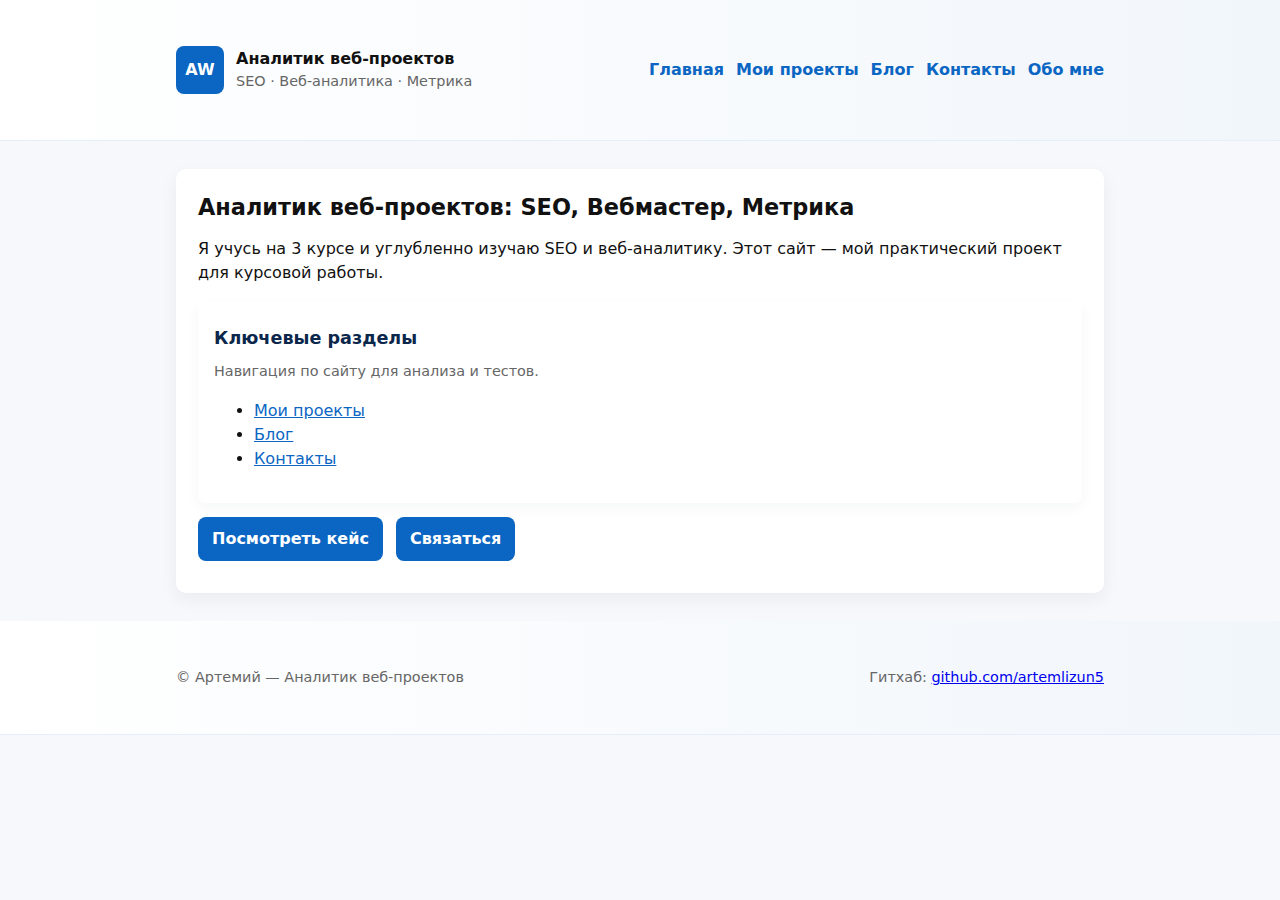
<file: index.html>
<!doctype html>
<html lang="ru">
<head>
  <meta charset="utf-8">
  <meta name="viewport" content="width=device-width,initial-scale=1">
  <title>Аналитик веб-проектов | Персональный сайт Артемий</title>
  <meta name="description" content="Персональный сайт Артемий. Провожу комплексный анализ сайтов с использованием Яндекс.Вебмастер и Яндекс.Метрика. Примеры работ и кейсы.">
<meta name="yandex-verification" content="9da37e2dca6a7cc2" />
  <link rel="stylesheet" href="style.css">
 <!-- Yandex.Metrika counter -->
<script type="text/javascript">
    (function(m,e,t,r,i,k,a){
        m[i]=m[i]||function(){(m[i].a=m[i].a||[]).push(arguments)};
        m[i].l=1*new Date();
        for (var j = 0; j < document.scripts.length; j++) {if (document.scripts[j].src === r) { return; }}
        k=e.createElement(t),a=e.getElementsByTagName(t)[0],k.async=1,k.src=r,a.parentNode.insertBefore(k,a)
    })(window, document,'script','https://mc.yandex.ru/metrika/tag.js?id=105347352', 'ym');

    ym(105347352, 'init', {ssr:true, webvisor:true, clickmap:true, ecommerce:"dataLayer", accurateTrackBounce:true, trackLinks:true});
</script>
<noscript><div><img src="https://mc.yandex.ru/watch/105347352" style="position:absolute; left:-9999px;" alt="" /></div></noscript>
<!-- /Yandex.Metrika counter -->
</head>
<body>
 
  <header class="site-header">
    <div class="container header-inner">
      <a class="brand" href="index.html">
        <div class="logo">AW</div>
        <div>
          <div style="font-weight:700">Аналитик веб-проектов</div>
          <div class="small">SEO · Веб-аналитика · Метрика</div>
        </div>
      </a>
      <nav class="nav" aria-label="Главное меню">
        <a href="index.html"><b>Главная</b></a>
        <a href="portfolio.html">Мои проекты</a>
        <a href="blog.html">Блог</a>
        <a href="contacts.html">Контакты</a>
        <a href="about.html">Обо мне</a>
      </nav>
    </div>
  </header>

  <main class="container" id="main">
    <section class="hero" aria-labelledby="hero-title">
      <h1 id="hero-title">Аналитик веб-проектов: SEO, Вебмастер, Метрика</h1>
      <p>Я учусь на 3 курсе и углубленно изучаю SEO и веб-аналитику. Этот сайт — мой практический проект для курсовой работы.</p>
      <div class="grid">
        <div class="card">
          <h2>Ключевые разделы</h2>
          <p class="meta">Навигация по сайту для анализа и тестов.</p>
          <ul>
            <li><a class="inline-link" href="portfolio.html">Мои проекты</a></li>
            <li><a class="inline-link" href="blog.html">Блог</a></li>
            <li><a class="inline-link" href="contacts.html">Контакты</a></li>
          </ul>
        </div>
      </div>

      <p style="margin-top:14px">
        <a class="btn" href="portfolio.html">Посмотреть кейс</a>
        <a style="margin-left:8px" href="contacts.html" class="btn" aria-label="Связаться со мной">Связаться</a>
      </p>
    </section>
  </main>

  <footer class="site-footer">
    <div class="container footer-inner">
      <div class="small">© Артемий — Аналитик веб-проектов</div>
      <div class="small">Гитхаб: <a href="https://github.com/artemlizun5" onclick="ym(105347352,'reachGoal','github_click'); return true;">github.com/artemlizun5</a></div>
    </div>
  </footer>
  <script>
if (typeof ym !== 'undefined') {
    function trackScroll() {
        const pageHeight = document.documentElement.scrollHeight;
        const scrolled = window.scrollY + window.innerHeight;
        const scrollPercent = Math.floor((scrolled / pageHeight) * 100);

        if (scrollPercent >= 75) {
            ym(105347352, 'reachGoal', 'scroll_75');
            window.removeEventListener('scroll', trackScroll);
        }
    }
    window.addEventListener('scroll', trackScroll);
}
</script>

</body>
</html>
</file>
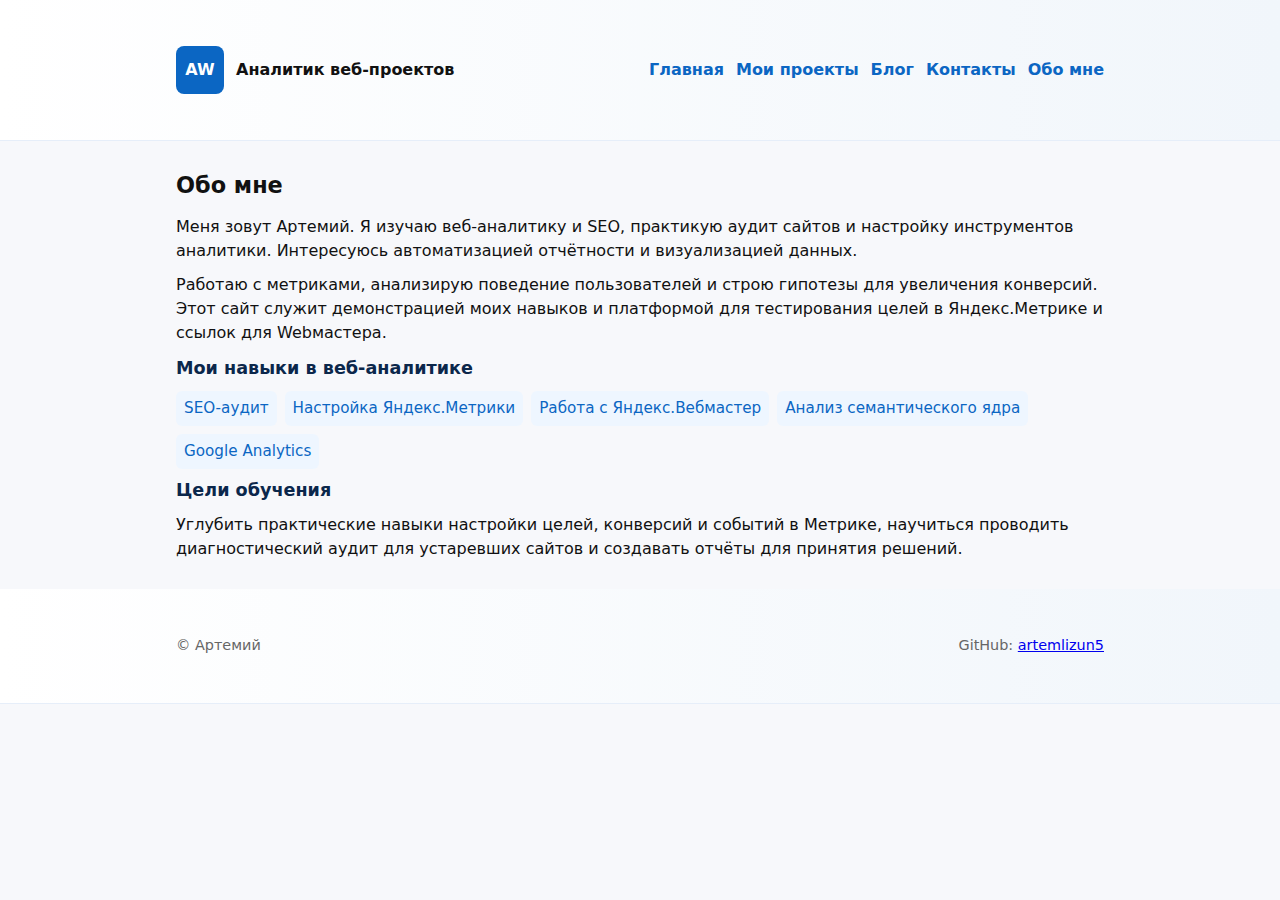
<file: about.html>
<!doctype html>
<html lang="ru">
<head>
  <meta charset="utf-8">
  <meta name="viewport" content="width=device-width,initial-scale=1">
  <title>Обо мне | Артемий - Аналитик веб-проектов</title>
  <meta name="description" content="Мой путь в веб-аналитике. Навыки работы с Яндекс.Вебмастер, Яндекс.Метрика, Google Аналитика. Образование и цели.">
  <!-- YANDEX.WEBMASTER: вставьте мета-проверку Яндекса здесь -->
  <link rel="stylesheet" href="style.css">
</head>
<body>
  <header class="site-header">
    <div class="container header-inner">
      <a class="brand" href="index.html"><div class="logo">AW</div><div><div style="font-weight:700">Аналитик веб-проектов</div></div></a>
      <nav class="nav"><a href="index.html">Главная</a>
        <a href="portfolio.html">Мои проекты</a>
        <a href="blog.html">Блог</a>
        <a href="contacts.html">Контакты</a>
        <a href="about.html"><b>Обо мне</b></a></nav>
    </div>
  </header>

  <main class="container">
    <article>
      <h1>Обо мне</h1>
      <p>Меня зовут Артемий. Я изучаю веб-аналитику и SEO, практикую аудит сайтов и настройку инструментов аналитики. Интересуюсь автоматизацией отчётности и визуализацией данных.</p>
      <p>Работаю с метриками, анализирую поведение пользователей и строю гипотезы для увеличения конверсий. Этот сайт служит демонстрацией моих навыков и платформой для тестирования целей в Яндекс.Метрике и ссылок для Webмастера.</p>

      <h2>Мои навыки в веб-аналитике</h2>
      <div class="skill-list" aria-hidden="false">
        <div class="skill">SEO-аудит</div>
        <div class="skill">Настройка Яндекс.Метрики</div>
        <div class="skill">Работа с Яндекс.Вебмастер</div>
        <div class="skill">Анализ семантического ядра</div>
        <div class="skill">Google Analytics</div>
      </div>

      <h2>Цели обучения</h2>
      <p>Углубить практические навыки настройки целей, конверсий и событий в Метрике, научиться проводить диагностический аудит для устаревших сайтов и создавать отчёты для принятия решений.</p>
    </article>
  </main>

  <footer class="site-footer">
    <div class="container footer-inner">
      <div class="small">© Артемий</div>
      <div class="small">GitHub: <a href="https://github.com/artemlizun5-maker">artemlizun5</a></div>
    </div>
  </footer>
<!-- Yandex.Metrika counter -->
<script type="text/javascript">
    (function(m,e,t,r,i,k,a){
        m[i]=m[i]||function(){(m[i].a=m[i].a||[]).push(arguments)};
        m[i].l=1*new Date();
        for (var j = 0; j < document.scripts.length; j++) {if (document.scripts[j].src === r) { return; }}
        k=e.createElement(t),a=e.getElementsByTagName(t)[0],k.async=1,k.src=r,a.parentNode.insertBefore(k,a)
    })(window, document,'script','https://mc.yandex.ru/metrika/tag.js?id=105347015', 'ym');

    ym(105347015, 'init', {ssr:true, webvisor:true, clickmap:true, ecommerce:"dataLayer", accurateTrackBounce:true, trackLinks:true});
</script>
<noscript><div><img src="https://mc.yandex.ru/watch/105347015" style="position:absolute; left:-9999px;" alt="" /></div></noscript>
<!-- /Yandex.Metrika counter -->
</body>
</html>
</file>
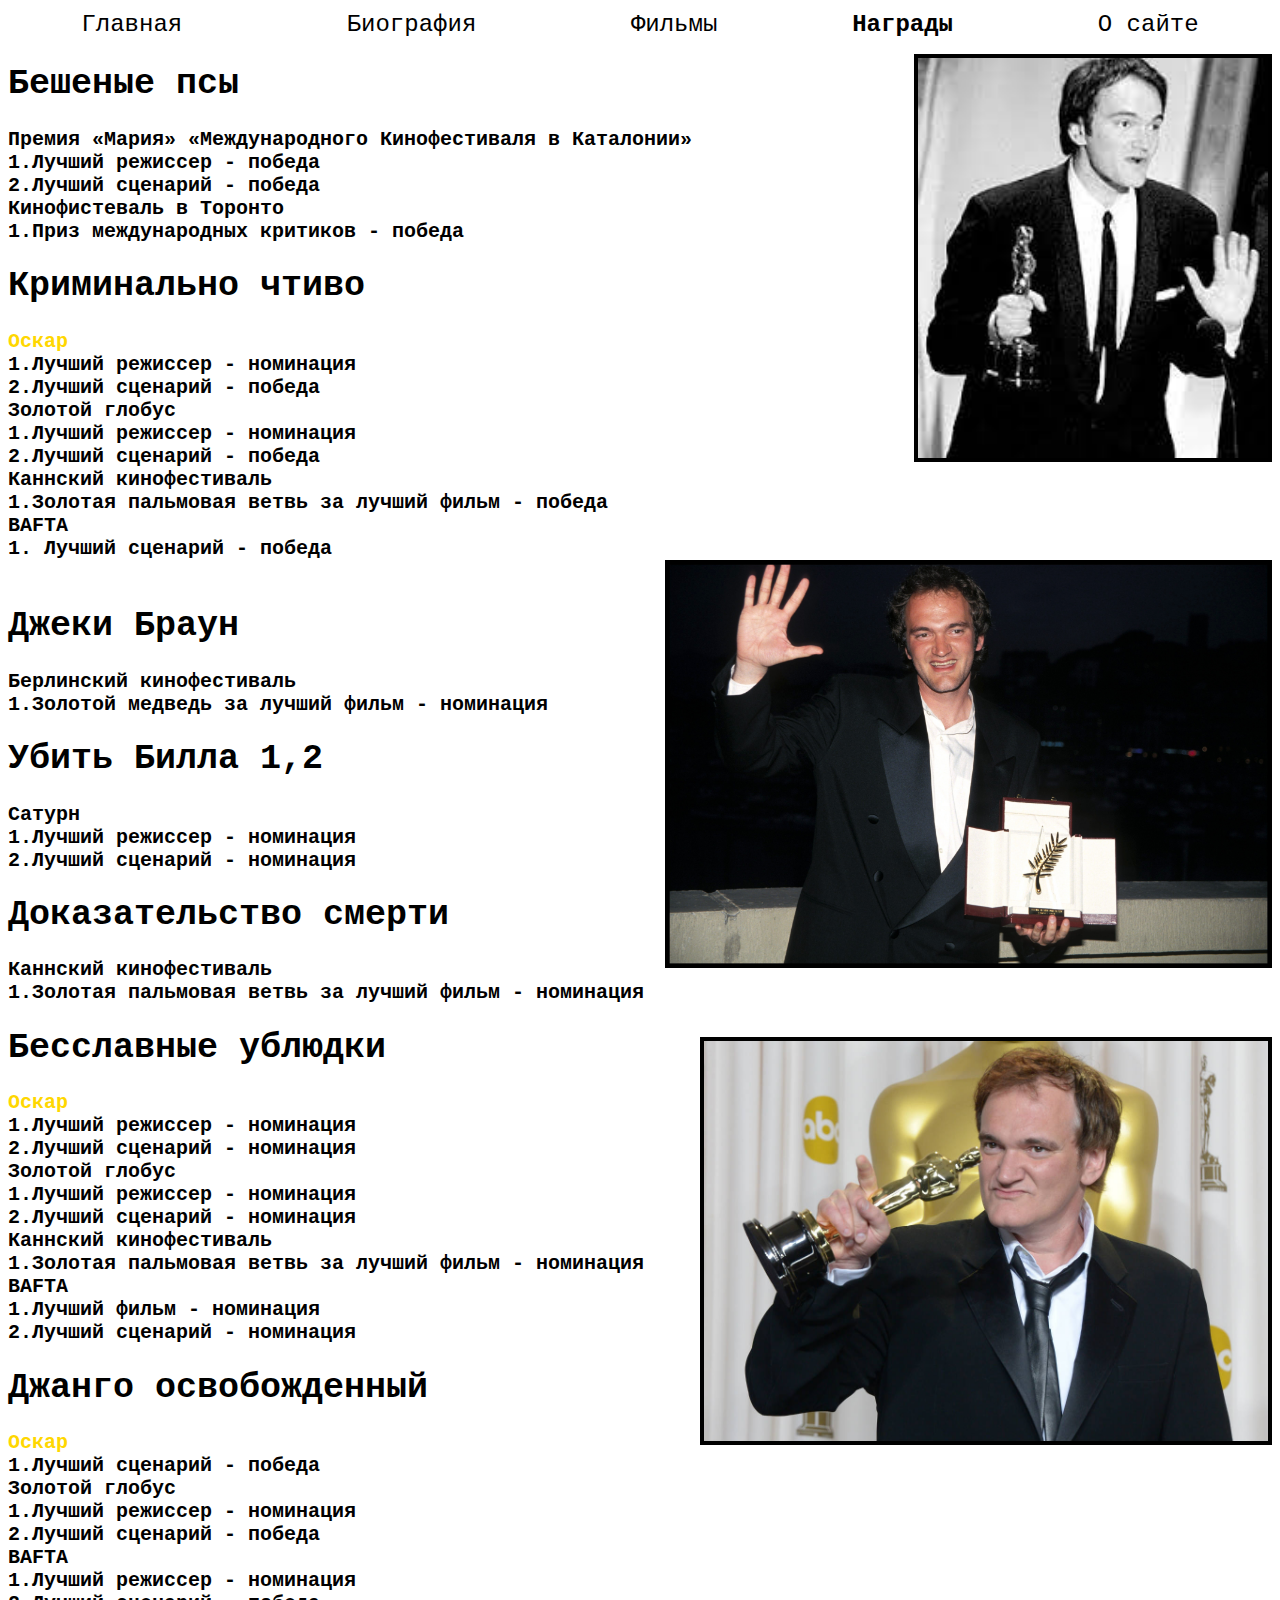
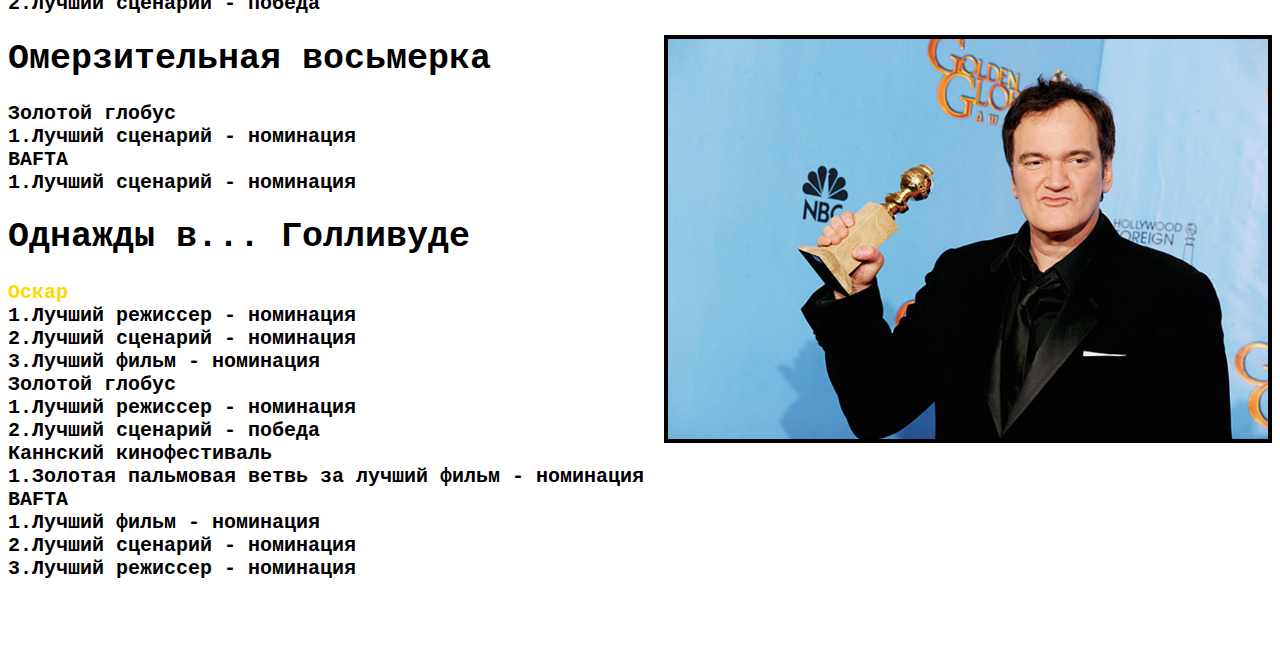
<file: awards.html>
<html>
<head><title>Quentin Tarantino </title></head>
<style type="text/css">
a{ text-decoration: none} 
h1{font-family: Courier;
color:black;
font-weight:bold;
font-size: 35px;
text-align:left;}
h2 {font-family: Courier;
color:black;
font-size: 20px;
text-align:left;}
h3 {font-family: Courier;
color:black;
font-weight:bold;
font-size: 35px;
text-align:left;}
h4 {font-family:Courier;
font-style:Italic;
color:black;
font-size: 15px;
text-align:right;}
h5 {font-family: Courier;
color:gray;
font-size: 12px;
text-align:left;}
img {
border-style:solid;
border-width:4px;
border-color:black;
height:400px; }
</style>
<body link=black vlink=black> 
<table width=100%>
<tr>
<td align=center><font size=+2 face=courier><a href=index.html>Главная</a></font></td>
<td align=center><font size=+2 face=courier><a href=bio.html>Биография</font></td>
<td align=center><font size=+2 face=courier><a href=films.html>Фильмы</font></td>
<td align=center><font size=+2 face=courier><a href=awards.html><b>Награды</b></font></td>
<td align=center><font size=+2 face=courier><a href=osite.html>О сайте</font></td>
</tr>
</table>
<img align=right vspace=1% src=os3.jfif>
<h1> Бешеные псы
</h1>
<h2><pre>
Премия «Мария» «Международного Кинофестиваля в Каталонии»
1.Лучший режиссер - победа
2.Лучший сценарий - победа
Кинофистеваль в Торонто
1.Приз международных критиков - победа
</pre></h2>
<h1> Криминально чтиво
</h1>
<h2><pre>
<font color=gold>Оскар</font>
1.Лучший режиссер - номинация
2.Лучший сценарий - победа
Золотой глобус
1.Лучший режиссер - номинация
2.Лучший сценарий - победа
Каннский кинофестиваль
1.Золотая пальмовая ветвь за лучший фильм - победа
BAFTA
1. Лучший сценарий - победа
<img align=right  src=os2.jpg>
</pre></h2>

<h1> Джеки Браун
</h1>
<h2><pre>
Берлинский кинофестиваль
1.Золотой медведь за лучший фильм - номинация
</pre></h2>
<h1> Убить Билла 1,2
</h1>
<h2><pre>
Сатурн
1.Лучший режиссер - номинация
2.Лучший сценарий - номинация
</pre></h2>
<h1> Доказательство смерти
</h1>
<h2><pre>
Каннский кинофестиваль 
1.Золотая пальмовая ветвь за лучший фильм - номинация
</pre></h2>
<img align=right vspace=1% src=os1.jpg>
<h1> Бесславные ублюдки
</h1>
<h2><pre>
<font color=gold>Оскар</font>
1.Лучший режиссер - номинация
2.Лучший сценарий - номинация
Золотой глобус
1.Лучший режиссер - номинация
2.Лучший сценарий - номинация
Каннский кинофестиваль
1.Золотая пальмовая ветвь за лучший фильм - номинация
BAFTA
1.Лучший фильм - номинация
2.Лучший сценарий - номинация
</pre></h2>
<h1> Джанго освобожденный
</h1>
<h2><pre>
<font color=gold>Оскар</font>
1.Лучший сценарий - победа
Золотой глобус
1.Лучший режиссер - номинация
2.Лучший сценарий - победа
BAFTA
1.Лучший режиссер - номинация
2.Лучший сценарий - победа
</pre></h2>
<img align=right src=os5.jpg>
<h1> Омерзительная восьмерка
</h1>
<h2><pre>
Золотой глобус
1.Лучший сценарий - номинация
BAFTA
1.Лучший сценарий - номинация
</pre></h2>

<h1> Однажды в... Голливуде
</h1>
<h2><pre>
<font color=gold>Оскар</font>
1.Лучший режиссер - номинация
2.Лучший сценарий - номинация
3.Лучший фильм - номинация
Золотой глобус
1.Лучший режиссер - номинация
2.Лучший сценарий - победа
Каннский кинофестиваль
1.Золотая пальмовая ветвь за лучший фильм - номинация
BAFTA
1.Лучший фильм - номинация
2.Лучший сценарий - номинация
3.Лучший режиссер - номинация
</pre></h2>



















</body>

</html>
</file>
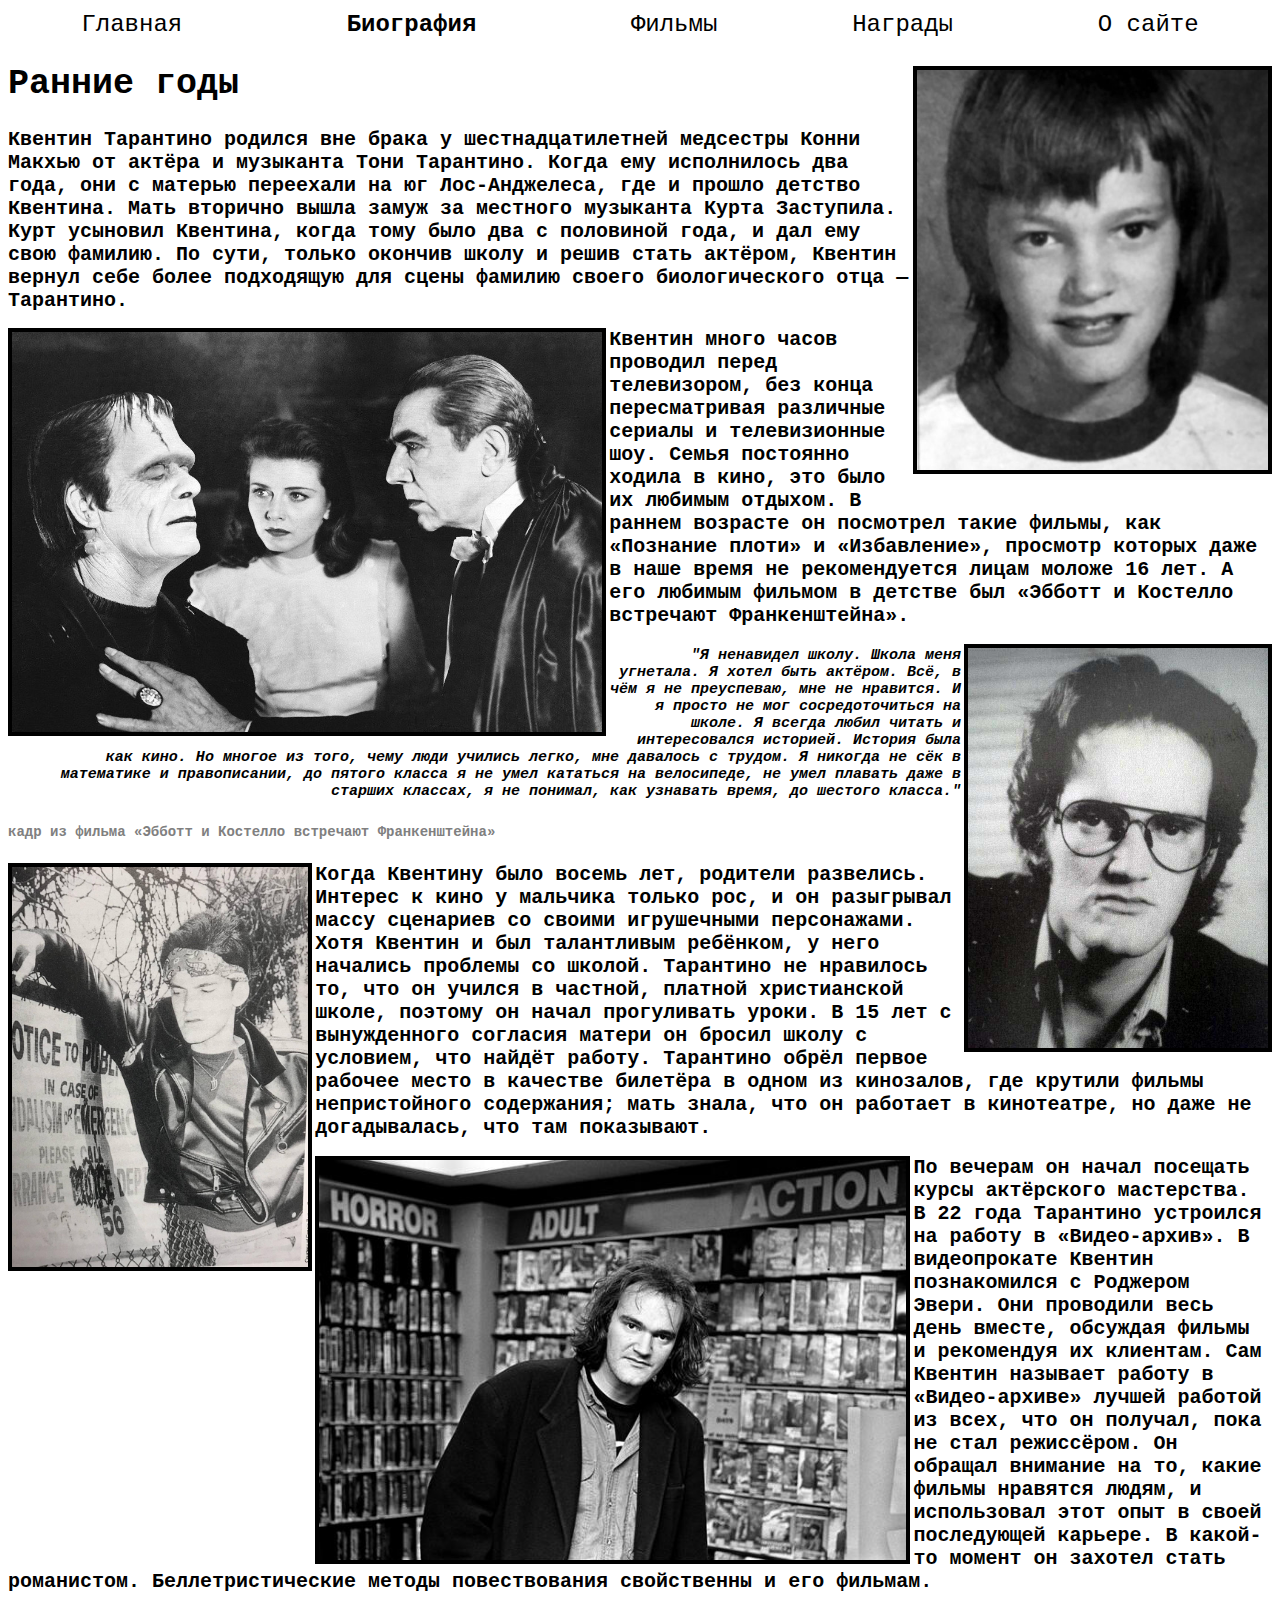
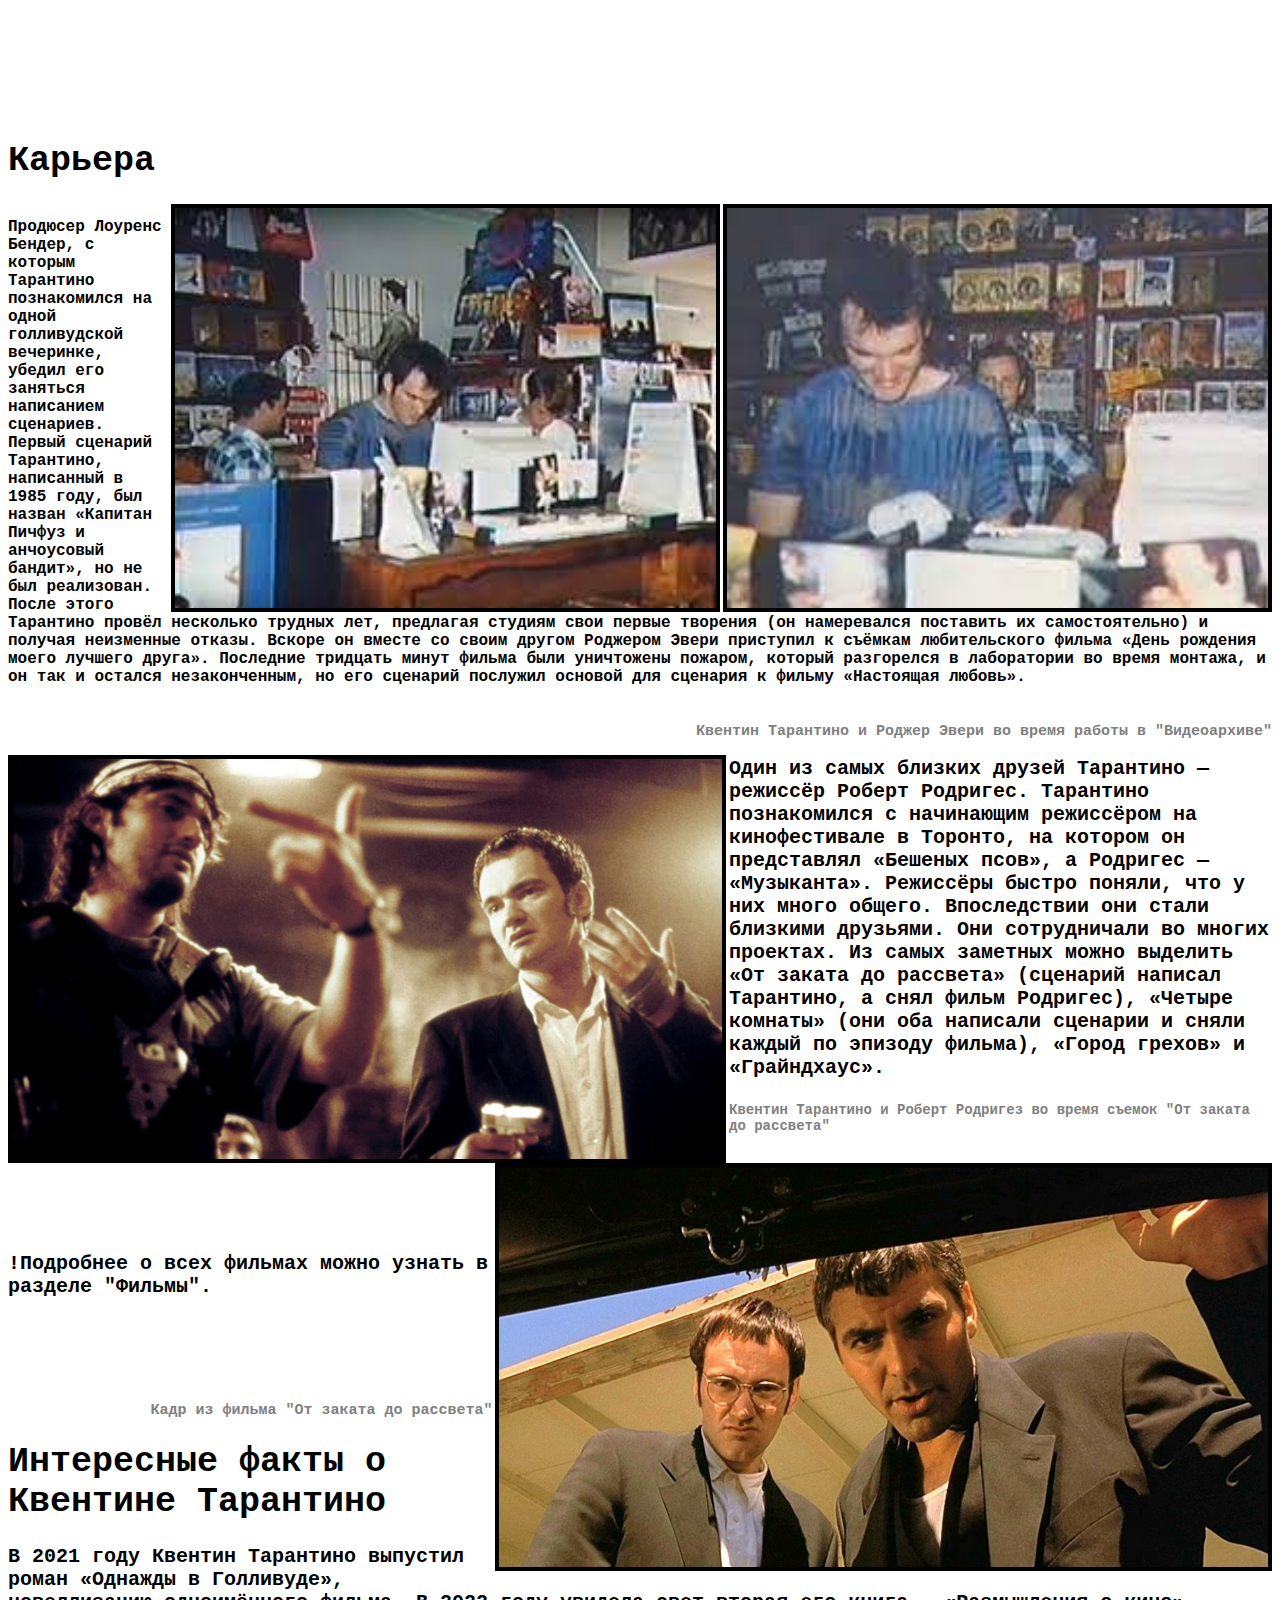
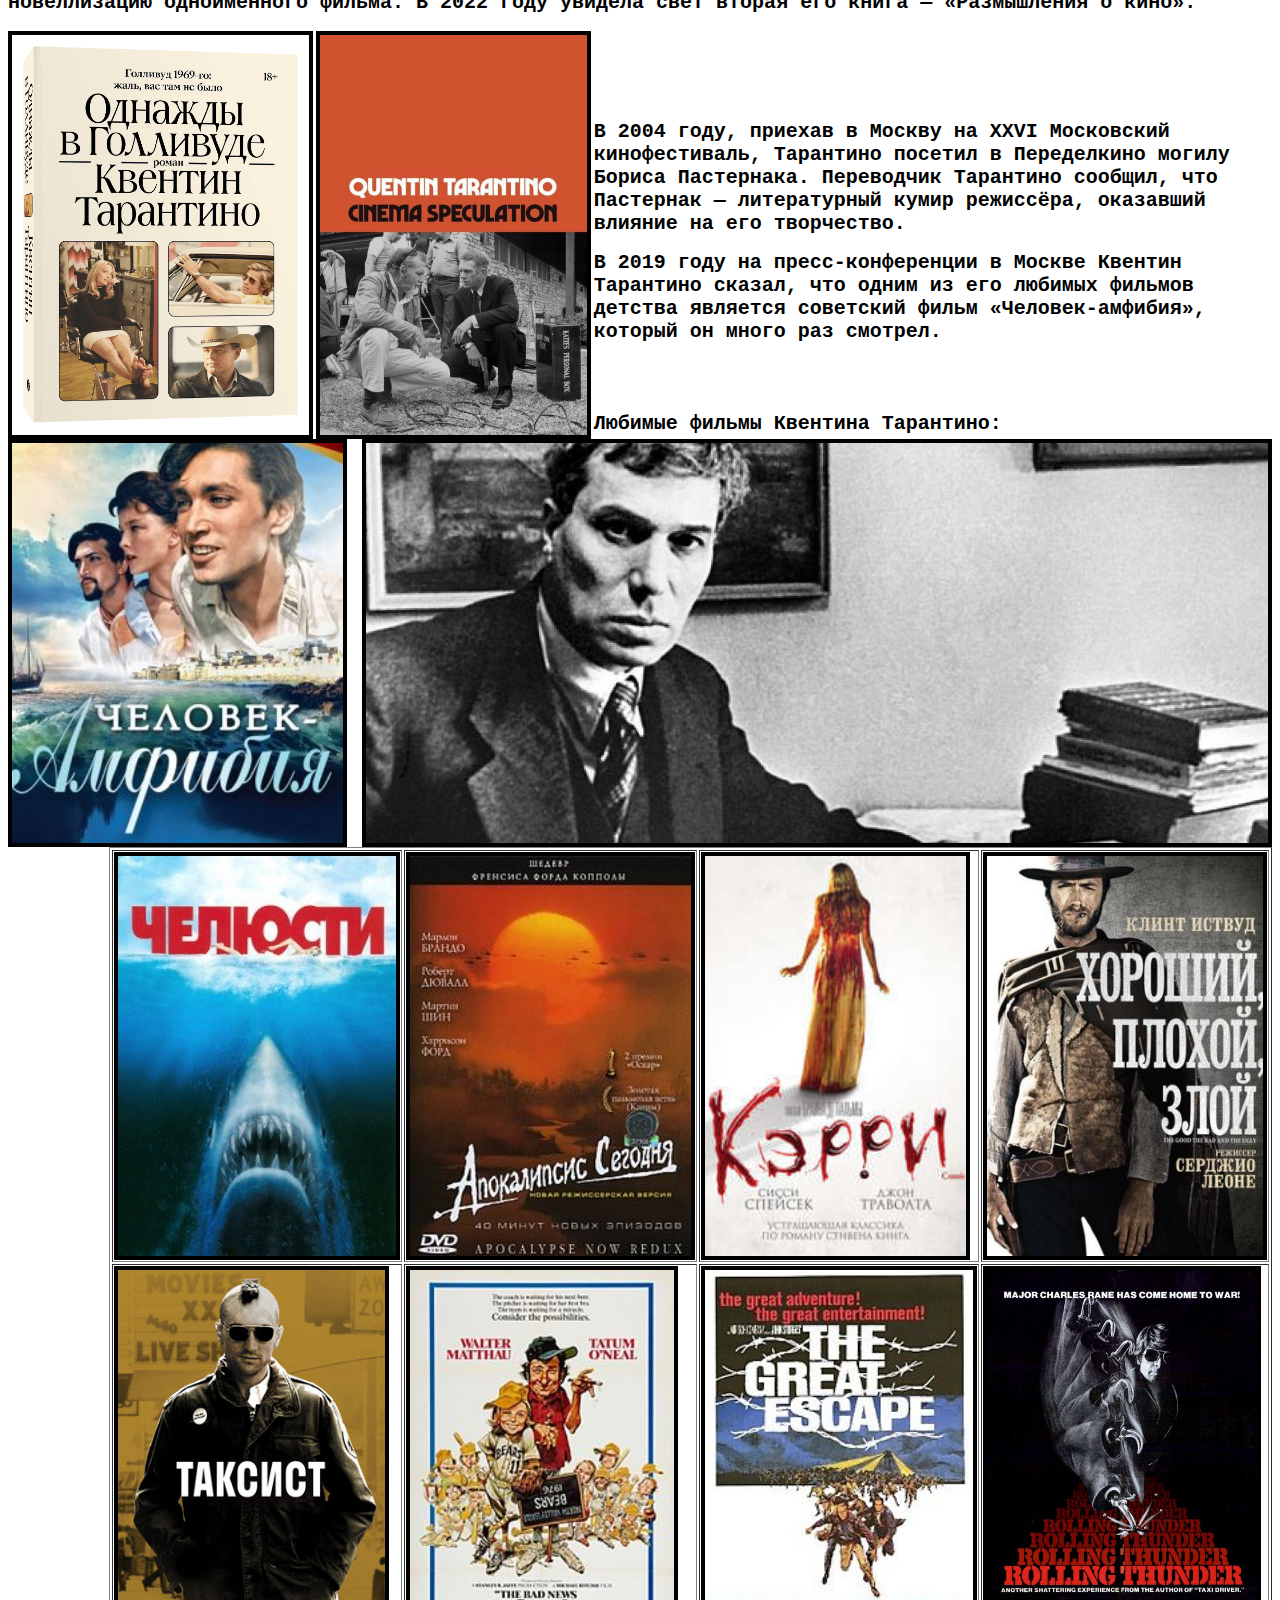
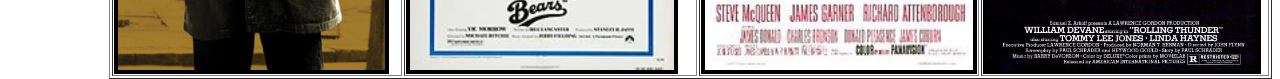
<file: bio.html>
<html>
<head><title>Quentin Tarantino </title></head>

<style type="text/css">
a{ text-decoration: none} 
h1{font-family: Courier;
color:black;
font-weight:bold;
font-size: 35px;
text-align:left;}
h2 {font-family: Courier;
color:black;
font-size: 20px;
text-align:left;}
h4 {font-family:Courier;
font-style:Italic;
color:black;
font-size: 15px;
text-align:right;}
h5 {font-family: Courier;
color:gray;
font-size: 14px;
text-align:left;}
h6 {font-family: Courier;
color:black;
font-size: 16px;
text-align:left;}
h3 {font-family: Courier;
color:gray;
font-size: 15px;
text-align:right;}
img {
border-style:solid;
border-width:4px;
border-color:black;
height:400px; }
</style>

<body link=black vlink=black> 
<table width=100%>
<tr>
<td align=center><font size=+2 face=courier><a href=index.html>Главная</a></font></td>
<td align=center><font size=+2 face=courier><a href=bio.html><b>Биография</b></font></td>
<td align=center><font size=+2 face=courier><a href=films.html>Фильмы</font></td>
<td align=center><font size=+2 face=courier><a href=awards.html>Награды</font></td>
<td align=center><font size=+2 face=courier><a href=osite.html>О сайте</font></td>
</tr>
</table>
<img src=1yung.jpg align=right vspace=2%>
<h1>Ранние годы</h1>
<h2>Квентин Тарантино родился вне брака у шестнадцатилетней медсестры Конни Макхью от актёра и музыканта Тони Тарантино. Когда ему исполнилось два года, они с матерью переехали на юг Лос-Анджелеса, где и прошло детство Квентина. Мать вторично вышла замуж за местного музыканта Курта Заступила. Курт усыновил Квентина, когда тому было два с половиной года, и дал ему свою фамилию. По сути, только окончив школу и решив стать актёром, Квентин вернул себе более подходящую для сцены фамилию своего биологического отца — Тарантино.
</h2>
<img src=frank.jpg align=left>
<h2> Квентин много часов проводил перед телевизором, без конца пересматривая различные сериалы и телевизионные шоу. Семья постоянно ходила в кино, это было их любимым отдыхом. В раннем возрасте он посмотрел такие фильмы, как «Познание плоти» и «Избавление», просмотр которых даже в наше время не рекомендуется лицам моложе 16 лет. А его любимым фильмом в детстве был «Эбботт и Костелло встречают Франкенштейна».
</h2>
<img src=yung4.jpg align=right>
<h4>"Я ненавидел школу. Школа меня угнетала. Я хотел быть актёром. Всё, в чём я не преуспеваю, мне не нравится. И я просто не мог сосредоточиться на школе. Я всегда любил читать и интересовался историей. История была как кино. Но многое из того, чему люди учились легко, мне давалось с трудом. Я никогда не сёк в математике и правописании, до пятого класса я не умел кататься на велосипеде, не умел плавать даже в старших классах, я не понимал, как узнавать время, до шестого класса." 
</h4>
<h5>кадр из фильма «Эбботт и Костелло встречают Франкенштейна»</h5>
<img src=yung1.jpg align=left>
<h2>Когда Квентину было восемь лет, родители развелись. Интерес к кино у мальчика только рос, и он разыгрывал массу сценариев со своими игрушечными персонажами. Хотя Квентин и был талантливым ребёнком, у него начались проблемы со школой. Тарантино не нравилось то, что он учился в частной, платной христианской школе, поэтому он начал прогуливать уроки. В 15 лет с вынужденного согласия матери он бросил школу с условием, что найдёт работу. Тарантино обрёл первое рабочее место в качестве билетёра в одном из кинозалов, где крутили фильмы непристойного содержания; мать знала, что он работает в кинотеатре, но даже не догадывалась, что там показывают.  
</h2>
<img src=yung.jpg align=left>
<h2>По вечерам он начал посещать курсы актёрского мастерства. В 22 года Тарантино устроился на работу в «Видео-архив». В видеопрокате Квентин познакомился с Роджером Эвери. Они проводили весь день вместе, обсуждая фильмы и рекомендуя их клиентам. Сам Квентин называет работу в «Видео-архиве» лучшей работой из всех, что он получал, пока не стал режиссёром. Он обращал внимание на то, какие фильмы нравятся людям, и использовал этот опыт в своей последующей карьере. В какой-то момент он захотел стать романистом. Беллетристические методы повествования свойственны и его фильмам.
</h2><br></br><br></br><br></br>
<h1>Карьера
</h1>
<img src=roger1.jfif align=right>
<img src=roger.jfif align=right>
<h6> Продюсер Лоуренс Бендер, с которым Тарантино познакомился на одной голливудской вечеринке, убедил его заняться написанием сценариев. Первый сценарий Тарантино, написанный в 1985 году, был назван «Капитан Пичфуз и анчоусовый бандит», но не был реализован. После этого Тарантино провёл несколько трудных лет, предлагая студиям свои первые творения (он намеревался поставить их самостоятельно) и получая неизменные отказы. Вскоре он вместе со своим другом Роджером Эвери приступил к съёмкам любительского фильма «День рождения моего лучшего друга». Последние тридцать минут фильма были уничтожены пожаром, который разгорелся в лаборатории во время монтажа, и он так и остался незаконченным, но его сценарий послужил основой для сценария к фильму «Настоящая любовь».
</h6>
<h3> Квентин Тарантино и Роджер Эвери во время работы в "Видеоархиве"
</h3>
<img src=otz2.jpg align=left>
<h2 align=right>Один из самых близких друзей Тарантино — режиссёр Роберт Родригес. Тарантино познакомился с начинающим режиссёром на кинофестивале в Торонто, на котором он представлял «Бешеных псов», а Родригес — «Музыканта». Режиссёры быстро поняли, что у них много общего. Впоследствии они стали близкими друзьями. Они сотрудничали во многих проектах. Из самых заметных можно выделить «От заката до рассвета» (сценарий написал Тарантино, а снял фильм Родригес), «Четыре комнаты» (они оба написали сценарии и сняли каждый по эпизоду фильма), «Город грехов» и «Грайндхаус». 
</h2>
<img src=otz1.jpg align=right>
<h5> Квентин Тарантино и Роберт Родригез во время съемок "От заката до рассвета"
</h5>
<br></br><br></br>
<h2> !Подробнее о всех фильмах можно узнать в разделе <a href=films.html>"Фильмы".</a>
</h2>
<br></br><br></br>
<h3> Кадр из фильма "От заката до рассвета"
</h3>
<h1> Интересные факты о Квентине Тарантино</h1>

<h2>В 2021 году Квентин Тарантино выпустил роман «Однажды в Голливуде», новеллизацию одноимённого фильма. В 2022 году увидела свет вторая его книга — «Размышления о кино».
</h2>
<img src=once1.png align=left>
<img src=cinema.jpg align=left>
<br></br><br></br>
<h2>В 2004 году, приехав в Москву на XXVI Московский кинофестиваль, Тарантино посетил в Переделкино могилу Бориса Пастернака. Переводчик Тарантино сообщил, что Пастернак — литературный кумир режиссёра, оказавший влияние на его творчество.
</h2>
<img src=pasternak1.jpg align=right>

<h2>В 2019 году на пресс-конференции в Москве Квентин Тарантино сказал, что одним из его любимых фильмов детства является советский фильм «Человек-амфибия», который он много раз смотрел.
</h2>
<img src=amphibia.jpeg align=left>
<br></br>
<h2>Любимые фильмы Квентина Тарантино:</h2>
<table align= right width=50% border=1>
<tr>
<td><img src=jaws.jpg></td>
<td><img src=apocal.jpg></td>
<td><img src=carrie.jfif></td>
<td><img src=gbu.jpeg></td>
</tr>
<tr>
<td><img src=axi.jpg></td>
<td><img src=bear.jpg></td>
<td><img src=big.jpg></td>
<td><img src=rask.jpg></td>
</tr>
</table>
<br></br><br></br><br></br><br></br><br></br><br></br><br></br><br></br><br></br><br></br><br></br><br></br><br></br><br></br><br></br><br></br><br></br><br></br><br></br><br></br><br></br><br></br><br></br>


















</body>
</html>
</file>
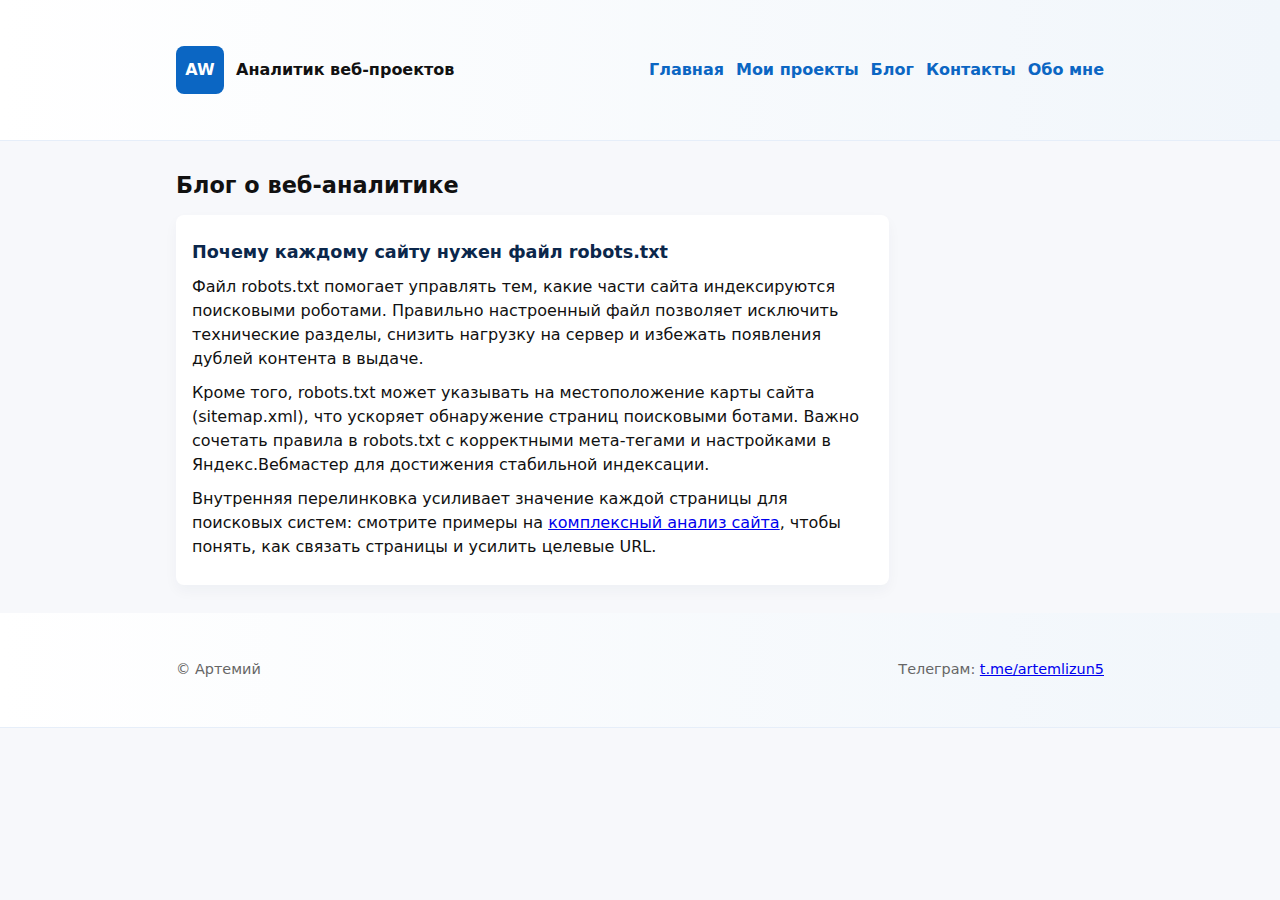
<file: blog.html>
<!doctype html>
<html lang="ru">
<head>
  <meta charset="utf-8">
  <meta name="viewport" content="width=device-width,initial-scale=1">
  <title>Блог о SEO и веб-аналитике | Артемий</title>
  <meta name="description" content="Статьи о моем опыте работы с Яндекс.Вебмастер и Яндекс.Метрика. Как проводить аудит сайта и анализировать трафик.">
  <!-- YANDEX.WEBMASTER: вставьте мета-проверку Яндекса здесь -->
  <link rel="stylesheet" href="style.css">
</head>
<body>
  <header class="site-header">
    <div class="container header-inner">
      <a class="brand" href="index.html"><div class="logo">AW</div><div><div style="font-weight:700">Аналитик веб-проектов</div></div></a>
      <nav class="nav">  <a href="index.html">Главная</a>
        <a href="portfolio.html">Мои проекты</a>
        <a href="blog.html"><b>Блог</b></a>
        <a href="contacts.html">Контакты</a>
        <a href="about.html">Обо мне</a></nav>
    </div>
  </header>

  <main class="container">
    <article>
      <h1>Блог о веб-аналитике</h1>

      <section class="card article">
        <h2>Почему каждому сайту нужен файл robots.txt</h2>
        <p>Файл robots.txt помогает управлять тем, какие части сайта индексируются поисковыми роботами. Правильно настроенный файл позволяет исключить технические разделы, снизить нагрузку на сервер и избежать появления дублей контента в выдаче.</p>
        <p>Кроме того, robots.txt может указывать на местоположение карты сайта (sitemap.xml), что ускоряет обнаружение страниц поисковыми ботами. Важно сочетать правила в robots.txt с корректными мета-тегами и настройками в Яндекс.Вебмастер для достижения стабильной индексации.</p>

        <p>Внутренняя перелинковка усиливает значение каждой страницы для поисковых систем: смотрите примеры на <a href="index.html">комплексный анализ сайта</a>, чтобы понять, как связать страницы и усилить целевые URL.</p>
      </section>
    </article>
  </main>

  <footer class="site-footer">
    <div class="container footer-inner">
      <div class="small">© Артемий</div>
      <div class="small">Телеграм: <a href="https://t.me/artemlizun5">t.me/artemlizun5</a></div>
    </div>
  </footer>

 <!-- Yandex.Metrika counter -->
<script type="text/javascript">
    (function(m,e,t,r,i,k,a){
        m[i]=m[i]||function(){(m[i].a=m[i].a||[]).push(arguments)};
        m[i].l=1*new Date();
        for (var j = 0; j < document.scripts.length; j++) {if (document.scripts[j].src === r) { return; }}
        k=e.createElement(t),a=e.getElementsByTagName(t)[0],k.async=1,k.src=r,a.parentNode.insertBefore(k,a)
    })(window, document,'script','https://mc.yandex.ru/metrika/tag.js?id=105347015', 'ym');

    ym(105347015, 'init', {ssr:true, webvisor:true, clickmap:true, ecommerce:"dataLayer", accurateTrackBounce:true, trackLinks:true});
</script>
<noscript><div><img src="https://mc.yandex.ru/watch/105347015" style="position:absolute; left:-9999px;" alt="" /></div></noscript>
<!-- /Yandex.Metrika counter -->
</body>
</html>
</file>
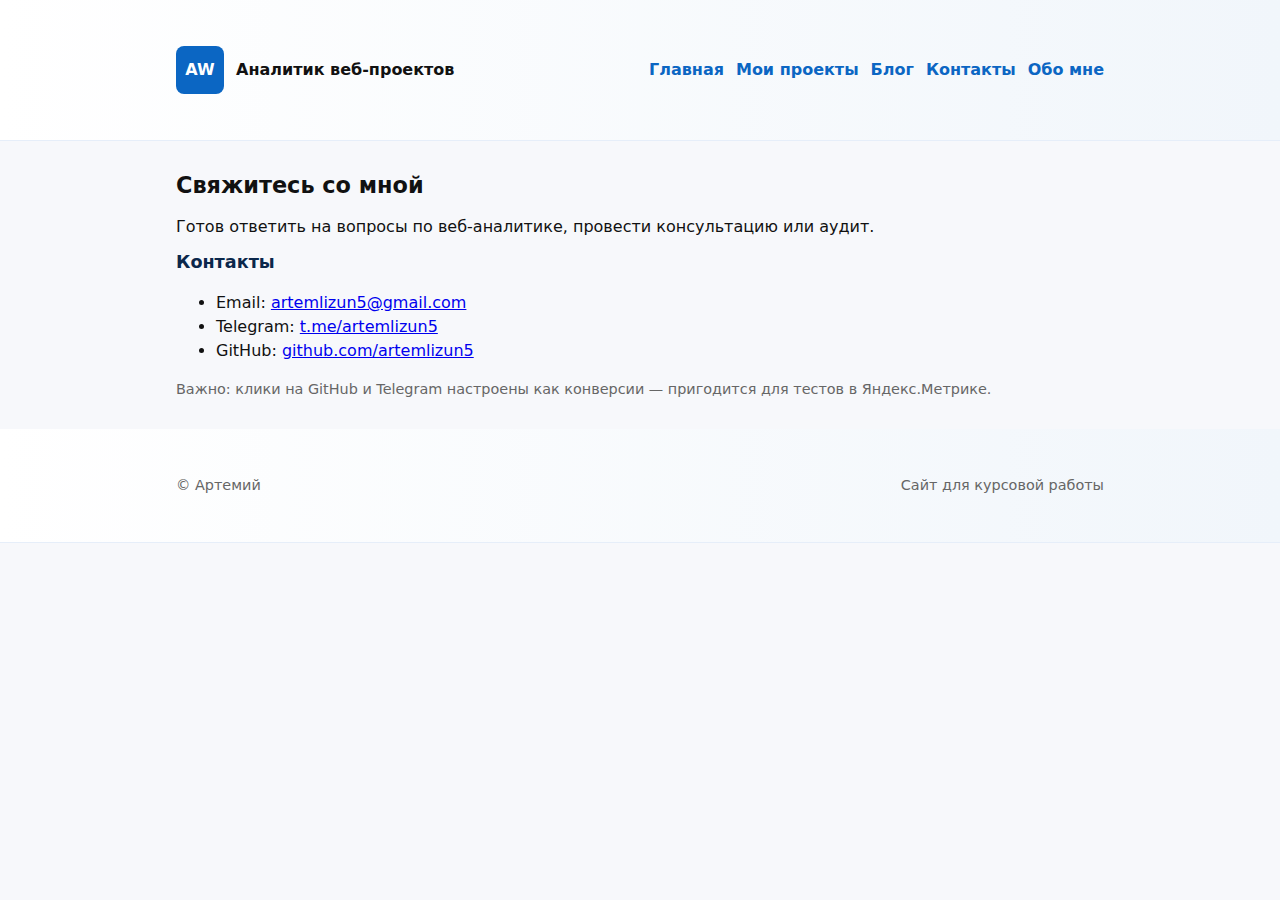
<file: contacts.html>
<!doctype html>
<html lang="ru">
<head>
  <meta charset="utf-8">
  <meta name="viewport" content="width=device-width,initial-scale=1">
  <title>Контакты | Артемий - Аналитик веб-проектов</title>
  <meta name="description" content="Готов ответить на ваши вопросы по веб-аналитике и SEO. Свяжитесь со мной через Telegram или электронную почту.">
  <!-- YANDEX.WEBMASTER: вставьте мета-проверку Яндекса здесь -->
  <link rel="stylesheet" href="style.css">
  <script>
  ym(105347352,'reachGoal','contacts_view')
  </script>
   <!-- Yandex.Metrika counter -->
<script type="text/javascript">
    (function(m,e,t,r,i,k,a){
        m[i]=m[i]||function(){(m[i].a=m[i].a||[]).push(arguments)};
        m[i].l=1*new Date();
        for (var j = 0; j < document.scripts.length; j++) {if (document.scripts[j].src === r) { return; }}
        k=e.createElement(t),a=e.getElementsByTagName(t)[0],k.async=1,k.src=r,a.parentNode.insertBefore(k,a)
    })(window, document,'script','https://mc.yandex.ru/metrika/tag.js?id=105347352', 'ym');

    ym(105347352, 'init', {ssr:true, webvisor:true, clickmap:true, ecommerce:"dataLayer", accurateTrackBounce:true, trackLinks:true});
</script>
<noscript><div><img src="https://mc.yandex.ru/watch/105347352" style="position:absolute; left:-9999px;" alt="" /></div></noscript>
<!-- /Yandex.Metrika counter -->
</head>
<body>
 
  <header class="site-header">
    <div class="container header-inner">
      <a class="brand" href="index.html"><div class="logo">AW</div><div><div style="font-weight:700">Аналитик веб-проектов</div></div></a>
      <nav class="nav"><a href="index.html">Главная</a>
        <a href="portfolio.html">Мои проекты</a>
        <a href="blog.html">Блог</a>
        <a href="contacts.html"><b>Контакты</b></a>
        <a href="about.html">Обо мне</a></nav>
    </div>
  </header>

  <main class="container">
    <article>
      <h1>Свяжитесь со мной</h1>
      <p>Готов ответить на вопросы по веб-аналитике, провести консультацию или аудит.</p>

      <h2>Контакты</h2>
      <ul>
        <li>Email: <a href="mailto:artemlizun5@gmail.com">artemlizun5@gmail.com</a></li>
        <li>Telegram: <a href="https://t.me/artemlizun5">t.me/artemlizun5</a></li>
        <li>GitHub: <a href="https://github.com/artemlizun5-maker" onclick="ym(105347352,'reachGoal','github_click'); return true;">github.com/artemlizun5</a></li>
      </ul>

      <p class="meta">Важно: клики на GitHub и Telegram настроены как конверсии — пригодится для тестов в Яндекс.Метрике.</p>
    </article>
  </main>

  <footer class="site-footer">
    <div class="container footer-inner">
      <div class="small">© Артемий</div>
      <div class="small">Сайт для курсовой работы</div>
    </div>
  </footer>

</body>
</html>
</file>
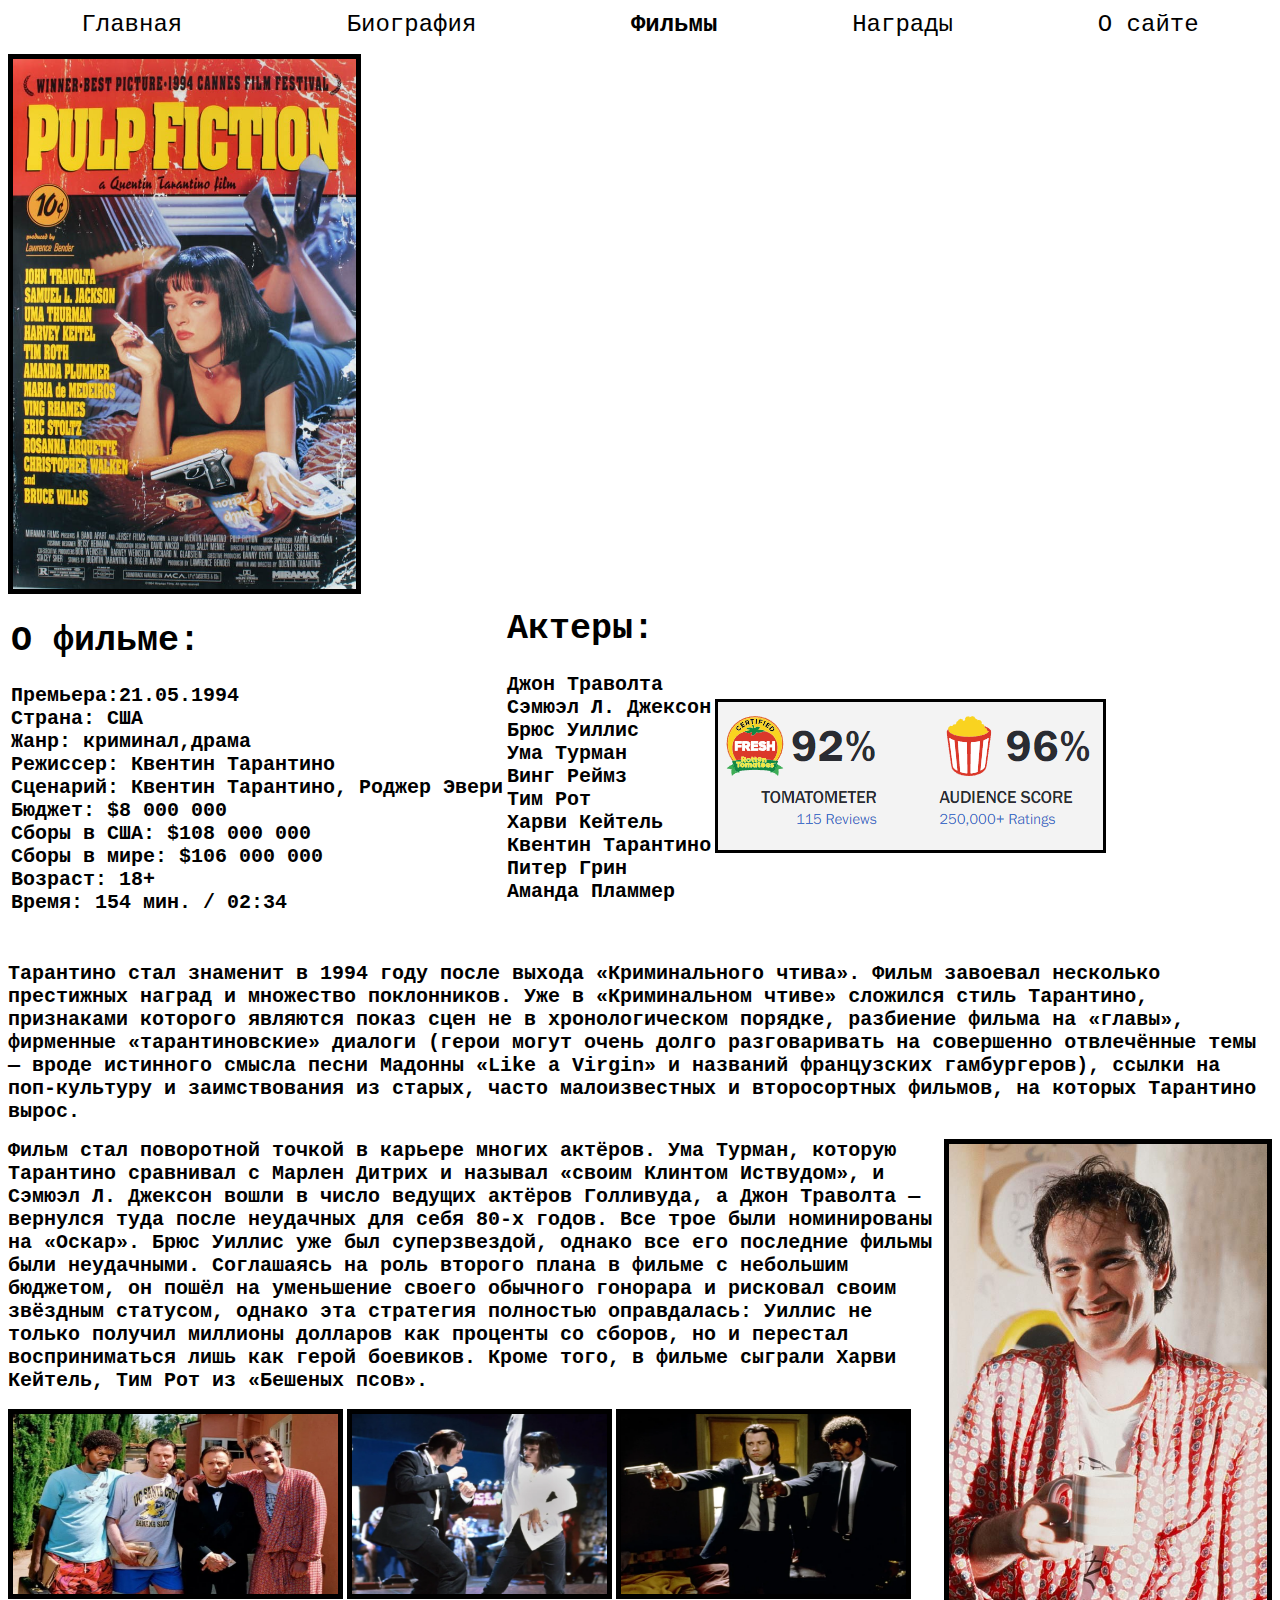
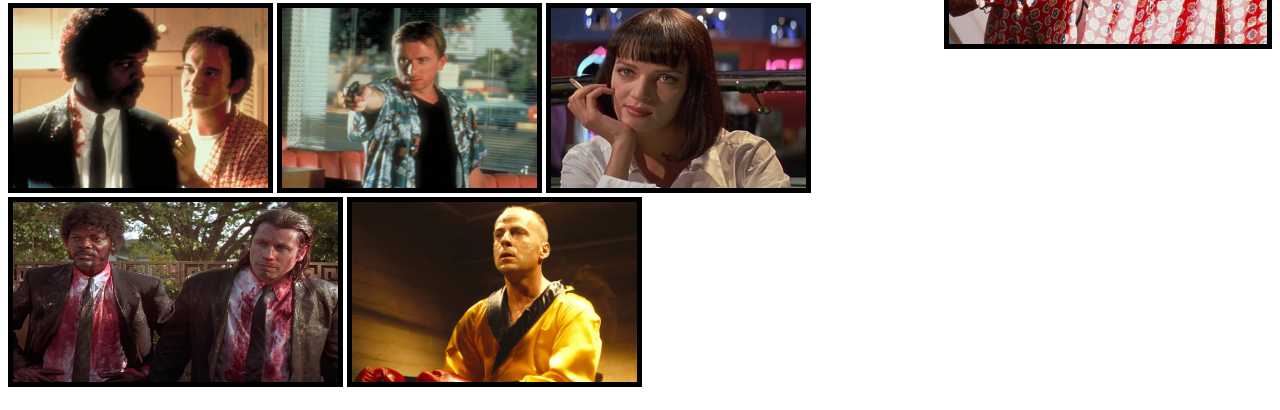
<file: criminal.html>
<html>
<head><title>Quentin Tarantino </title></head>
<style type="text/css">
a{ text-decoration: none} 
h1{font-family: Courier;
color:black;
font-weight:bold;
font-size: 35px;
text-align:left;}
h2 {font-family: Courier;
color:black;
font-size: 20px;
text-align:left;}
h4 {font-family: Courier;
color:black;
font-size: 20px;
text-align:right;}
h3{font-family: Courier;
color:black;
font-weight:bold;
font-size: 35px;
text-align:right;}
h5 {font-family: Courier;
color:gray;
font-size: 14px;
text-align:left;}
</style>
<body link=black vlink=black> 
  
<!-- Yandex.Metrika counter -->
<script type="text/javascript">
    (function(m,e,t,r,i,k,a){
        m[i]=m[i]||function(){(m[i].a=m[i].a||[]).push(arguments)};
        m[i].l=1*new Date();
        for (var j = 0; j < document.scripts.length; j++) {if (document.scripts[j].src === r) { return; }}
        k=e.createElement(t),a=e.getElementsByTagName(t)[0],k.async=1,k.src=r,a.parentNode.insertBefore(k,a)
    })(window, document,'script','https://mc.yandex.ru/metrika/tag.js?id=103718450', 'ym');

    ym(103718450, 'init', {ssr:true, webvisor:true, clickmap:true, ecommerce:"dataLayer", accurateTrackBounce:true, trackLinks:true});
</script>
<noscript><div><img src="https://mc.yandex.ru/watch/103718450" style="position:absolute; left:-9999px;" alt="" /></div></noscript>
<!-- /Yandex.Metrika counter -->

<!-- Google tag (gtag.js) -->
<script async src="https://www.googletagmanager.com/gtag/js?id=G-0GYJ93TFB7"></script>
<script>
  window.dataLayer = window.dataLayer || [];
  function gtag(){dataLayer.push(arguments);}
  gtag('js', new Date());

  gtag('config', 'G-0GYJ93TFB7');
</script>
<!-- Google Tag Manager -->
<script>(function(w,d,s,l,i){w[l]=w[l]||[];w[l].push({'gtm.start':
new Date().getTime(),event:'gtm.js'});var f=d.getElementsByTagName(s)[0],
j=d.createElement(s),dl=l!='dataLayer'?'&l='+l:'';j.async=true;j.src=
'https://www.googletagmanager.com/gtm.js?id='+i+dl;f.parentNode.insertBefore(j,f);
})(window,document,'script','dataLayer','GTM-TH74K592');</script>
<!-- End Google Tag Manager -->
  <!-- Google Tag Manager (noscript) -->
<noscript><iframe src="https://www.googletagmanager.com/ns.html?id=GTM-TH74K592"
height="0" width="0" style="display:none;visibility:hidden"></iframe></noscript>
<!-- End Google Tag Manager (noscript) -->
  
<table width=100%>
<tr>
<td align=center><font size=+2 face=courier><a href=index.html>Главная</a></font></td>
<td align=center><font size=+2 face=courier><a href=bio.html>Биография</font></td>
<td align=center><font size=+2 face=courier><a href=films.html><b>Фильмы</b></font></td>
<td align=center><font size=+2 face=courier><a href=awards.html>Награды</font></td>
<td align=center><font size=+2 face=courier><a href=osite.html>О сайте</font></td>
</tr>
</table>
<img height=530 border=5 src=pulpp.jpg align=left vspace=1%>
<br></br>
<table  width=70% >
<tr>
<td><h1> О фильме:
<h2><pre>Премьера:21.05.1994
Страна: США
Жанр: криминал,драма
Режиссер: Квентин Тарантино
Сценарий: Квентин Тарантино, Роджер Эвери
Бюджет: $8 000 000
Сборы в США: $108 000 000
Сборы в мире: $106 000 000
Возраст: 18+
Время: 154 мин. / 02:34
</pre></h2></td>
<td><h1>
Актеры:
</h1>
<h2><pre>
Джон Траволта
Сэмюэл Л. Джексон
Брюс Уиллис
Ума Турман
Винг Реймз
Тим Рот
Харви Кейтель
Квентин Тарантино
Питер Грин
Аманда Пламмер

</pre></h2></td>
<td>
<img border=3 src=pulppp.png>
</td>
</tr>
</table>
<h2> Тарантино стал знаменит в 1994 году после выхода «Криминального чтива». Фильм завоевал несколько престижных наград и множество поклонников. Уже в «Криминальном чтиве» сложился стиль Тарантино, признаками которого являются показ сцен не в хронологическом порядке, разбиение фильма на «главы», фирменные «тарантиновские» диалоги (герои могут очень долго разговаривать на совершенно отвлечённые темы — вроде истинного смысла песни Мадонны «Like a Virgin» и названий французских гамбургеров), ссылки на поп-культуру и заимствования из старых, часто малоизвестных и второсортных фильмов, на которых Тарантино вырос.
</h2>
<img src=p6.jpg align=right height=500px border=5 >
<h2>Фильм стал поворотной точкой в карьере многих актёров. Ума Турман, которую Тарантино сравнивал с Марлен Дитрих и называл «своим Клинтом Иствудом», и Сэмюэл Л. Джексон вошли в число ведущих актёров Голливуда, а Джон Траволта — вернулся туда после неудачных для себя 80-х годов. Все трое были номинированы на «Оскар». Брюс Уиллис уже был суперзвездой, однако все его последние фильмы были неудачными. Соглашаясь на роль второго плана в фильме с небольшим бюджетом, он пошёл на уменьшение своего обычного гонорара и рисковал своим звёздным статусом, однако эта стратегия полностью оправдалась: Уиллис не только получил миллионы долларов как проценты со сборов, но и перестал восприниматься лишь как герой боевиков. Кроме того, в фильме сыграли Харви Кейтель, Тим Рот из «Бешеных псов».
</h2>
<img height=180px width=325px border=5 src=p1.png>
<img height=180px width=255px border=5 src=p2.png>
<img height=180px width=285px border=5 src=p3.png>
<img height=180px width=255px border=5 src=p4.png>
<img height=180px width=255px border=5 src=p5.png>
<img height=180px width=255px border=5 src=p7.png>
<img height=180px width=325px border=5 src=p8.jpg>
<img height=180px width=285px border=5 src=p10.jpg>



















</body>

</html>
</file>
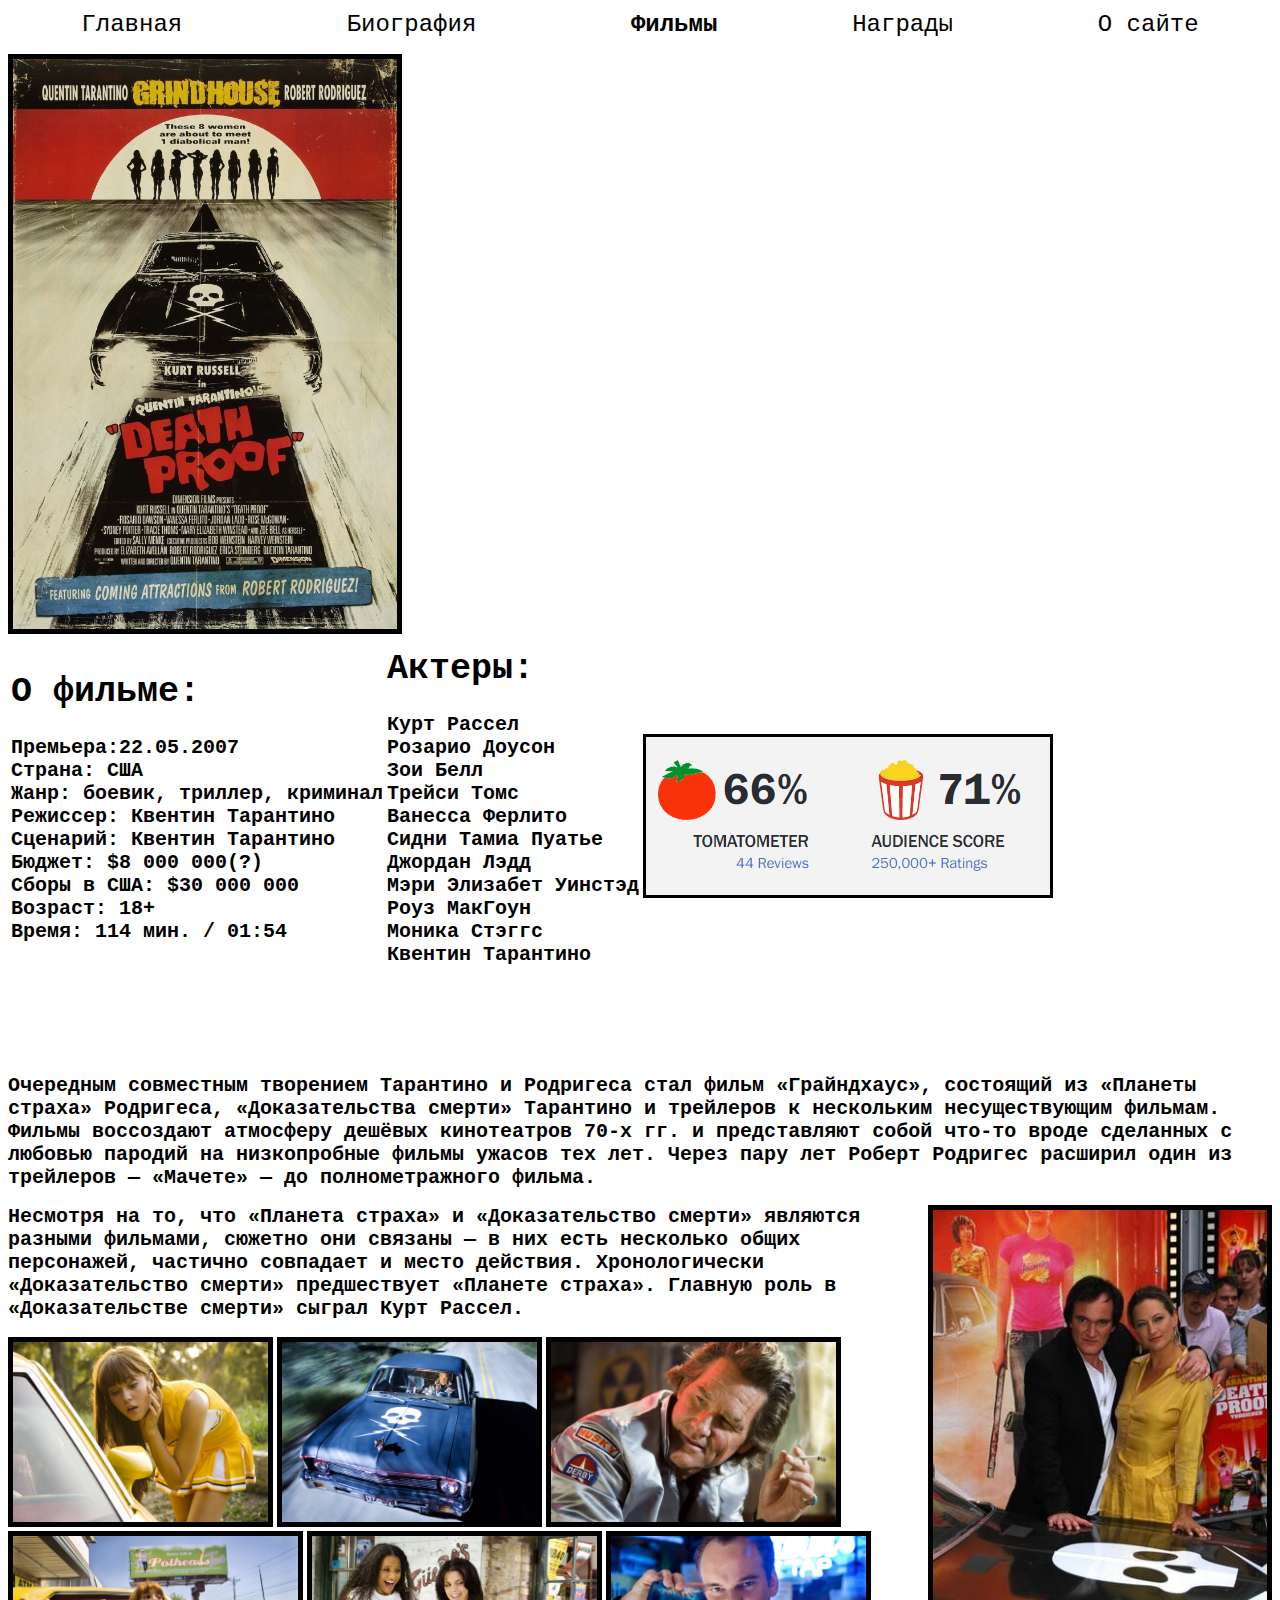
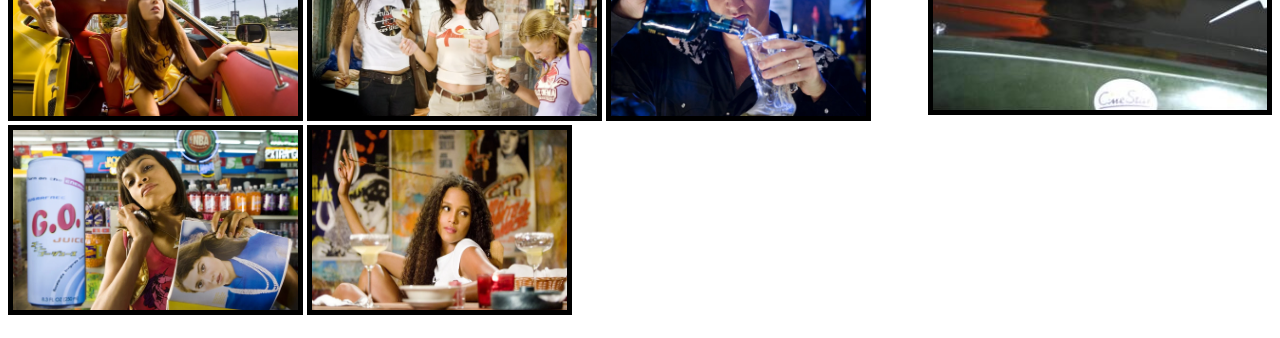
<file: death.html>
<html>
<head><title>Quentin Tarantino </title></head>
<style type="text/css">
a{ text-decoration: none} 
h1{font-family: Courier;
color:black;
font-weight:bold;
font-size: 35px;
text-align:left;}
h2 {font-family: Courier;
color:black;
font-size: 20px;
text-align:left;}
h4 {font-family: Courier;
color:black;
font-size: 20px;
text-align:right;}
h3{font-family: Courier;
color:black;
font-weight:bold;
font-size: 35px;
text-align:right;}
h5 {font-family: Courier;
color:gray;
font-size: 14px;
text-align:left;}
</style>
<body link=black vlink=black> 
 
<!-- Yandex.Metrika counter -->
<script type="text/javascript">
    (function(m,e,t,r,i,k,a){
        m[i]=m[i]||function(){(m[i].a=m[i].a||[]).push(arguments)};
        m[i].l=1*new Date();
        for (var j = 0; j < document.scripts.length; j++) {if (document.scripts[j].src === r) { return; }}
        k=e.createElement(t),a=e.getElementsByTagName(t)[0],k.async=1,k.src=r,a.parentNode.insertBefore(k,a)
    })(window, document,'script','https://mc.yandex.ru/metrika/tag.js?id=103718450', 'ym');

    ym(103718450, 'init', {ssr:true, webvisor:true, clickmap:true, ecommerce:"dataLayer", accurateTrackBounce:true, trackLinks:true});
</script>
<noscript><div><img src="https://mc.yandex.ru/watch/103718450" style="position:absolute; left:-9999px;" alt="" /></div></noscript>
<!-- /Yandex.Metrika counter -->



<table width=100%>
<tr>
<td align=center><font size=+2 face=courier><a href=index.html>Главная</a></font></td>
<td align=center><font size=+2 face=courier><a href=bio.html>Биография</font></td>
<td align=center><font size=+2 face=courier><a href=films.html><b>Фильмы</b></font></td>
<td align=center><font size=+2 face=courier><a href=awards.html>Награды</font></td>
<td align=center><font size=+2 face=courier><a href=osite.html>О сайте</font></td>
</tr>
</table>
<img height=570 border=5 src=s111.jpg align=left vspace=1%>
<br></br>
<table  width=70% >
<tr>
<td><h1> О фильме:
<h2><pre>Премьера:22.05.2007
Страна: США
Жанр: боевик, триллер, криминал
Режиссер: Квентин Тарантино
Сценарий: Квентин Тарантино
Бюджет: $8 000 000(?)
Сборы в США: $30 000 000
Возраст: 18+
Время: 114 мин. / 01:54
</pre></h2></td>
<td><h1>
Актеры:
</h1>
<h2><pre>
Курт Рассел
Розарио Доусон
Зои Белл
Трейси Томс
Ванесса Ферлито
Сидни Тамиа Пуатье
Джордан Лэдд
Мэри Элизабет Уинстэд
Роуз МакГоун
Моника Стэггс
Квентин Тарантино
</pre></h2></td>
<td>
<img border=3 src=ss1.png>
</td>
</tr>
</table>
<br></br><br></br>
<h2>Очередным совместным творением Тарантино и Родригеса стал фильм «Грайндхаус», состоящий из «Планеты страха» Родригеса, «Доказательства смерти» Тарантино и трейлеров к нескольким несуществующим фильмам. Фильмы воссоздают атмосферу дешёвых кинотеатров 70-х гг. и представляют собой что-то вроде сделанных с любовью пародий на низкопробные фильмы ужасов тех лет. Через пару лет Роберт Родригес расширил один из трейлеров — «Мачете» — до полнометражного фильма.
</h2>
<img src=sss1.jpg align=right height=500px border=5 >
<h2>
 Несмотря на то, что «Планета страха» и «Доказательство смерти» являются разными фильмами, сюжетно они связаны — в них есть несколько общих персонажей, частично совпадает и место действия. Хронологически «Доказательство смерти» предшествует «Планете страха». Главную роль в «Доказательстве смерти» сыграл Курт Рассел.
</h2>
<img height=180px width=255px border=5 src=s1.jpg>
<img height=180px width=255px border=5 src=s2.jpg>
<img height=180px width=285px border=5 src=s7.jpg>
<img height=180px width=285px border=5 src=s6.jpg>
<img height=180px width=285px border=5 src=s4.jpg>
<img height=180px width=255px border=5 src=s5.jpg>
<img height=180px width=285px border=5 src=s3.jpg>
<img height=180px width=255px border=5 src=s8.jpg>





















</body>

</html>
</file>
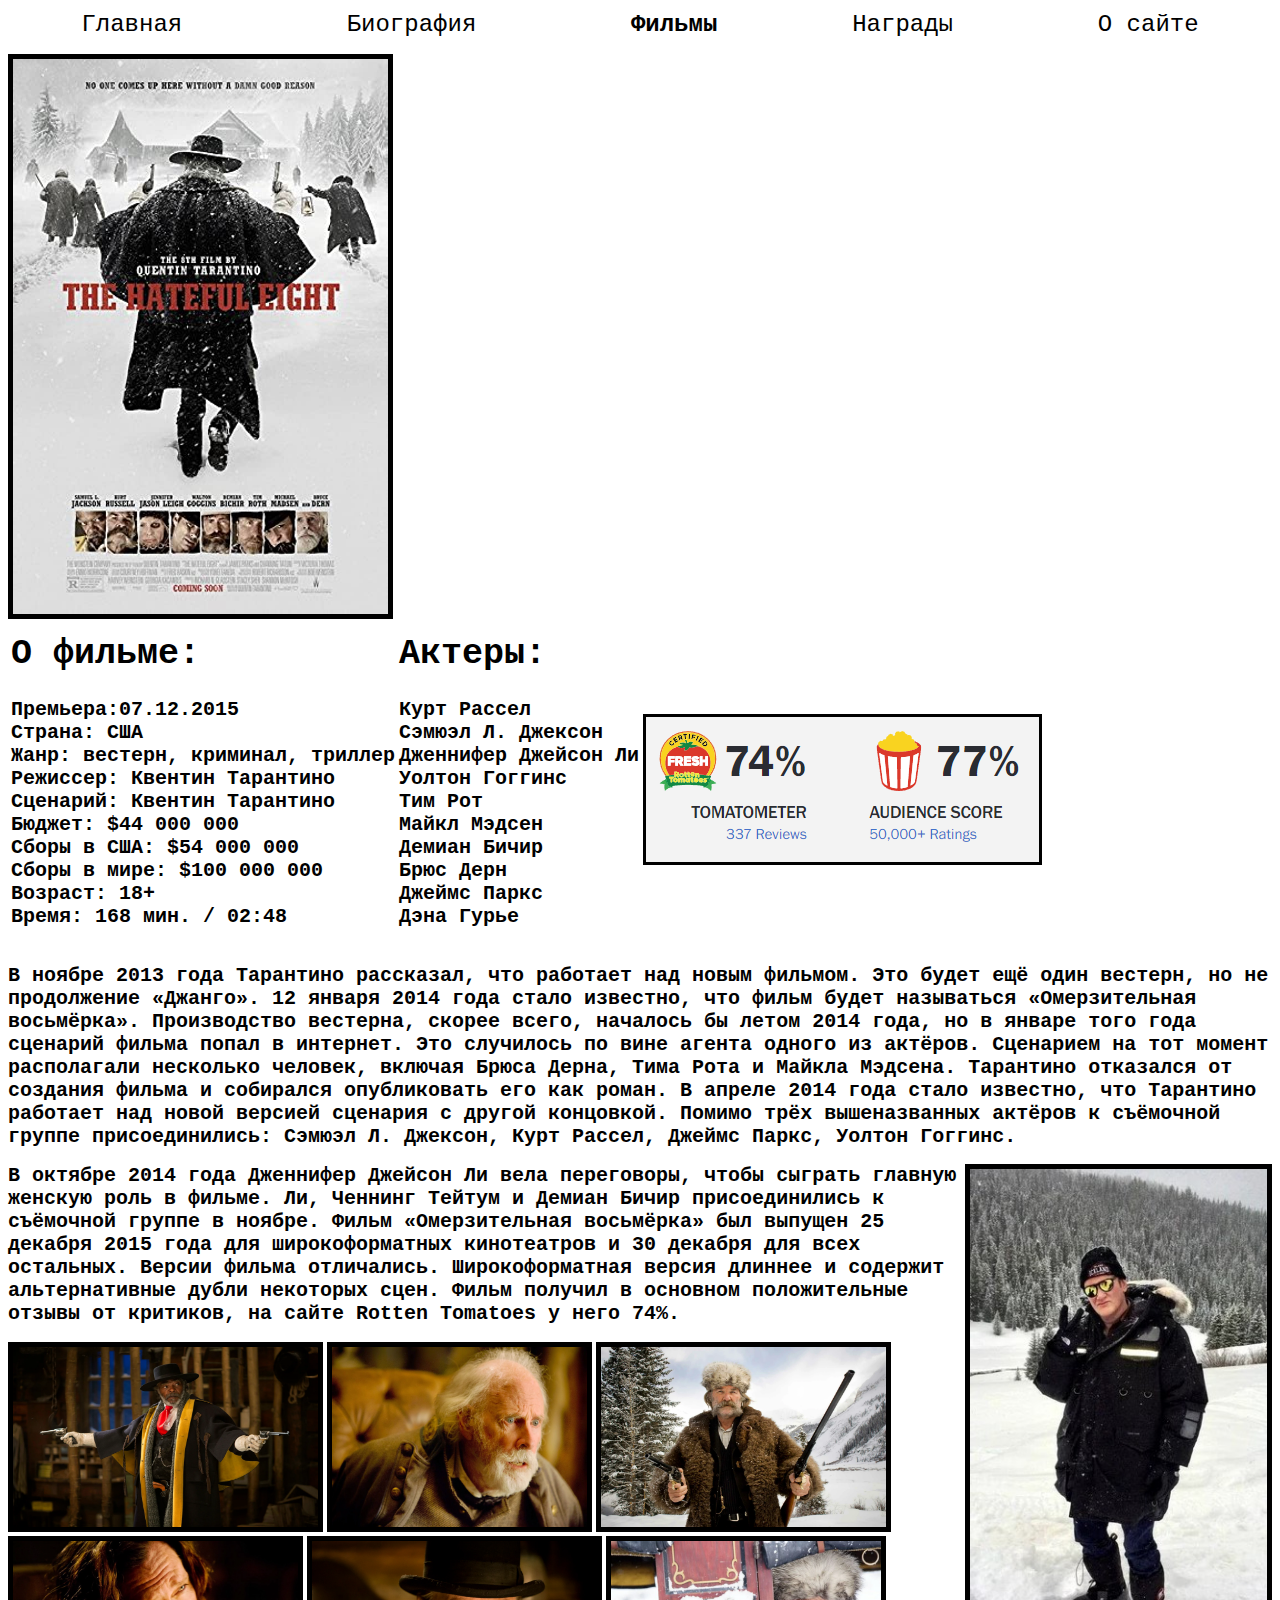
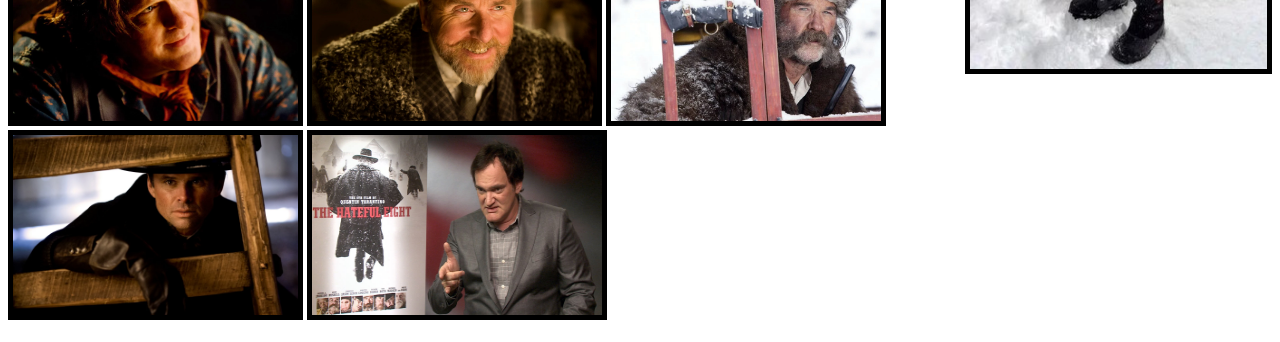
<file: eight.html>
<html>
<head><title>Quentin Tarantino </title></head>
<style type="text/css">
a{ text-decoration: none} 
h1{font-family: Courier;
color:black;
font-weight:bold;
font-size: 35px;
text-align:left;}
h2 {font-family: Courier;
color:black;
font-size: 20px;
text-align:left;}
h4 {font-family: Courier;
color:black;
font-size: 20px;
text-align:right;}
h3{font-family: Courier;
color:black;
font-weight:bold;
font-size: 35px;
text-align:right;}
h5 {font-family: Courier;
color:gray;
font-size: 14px;
text-align:left;}
</style>
<body link=black vlink=black> 
  
<!-- Yandex.Metrika counter -->
<script type="text/javascript">
    (function(m,e,t,r,i,k,a){
        m[i]=m[i]||function(){(m[i].a=m[i].a||[]).push(arguments)};
        m[i].l=1*new Date();
        for (var j = 0; j < document.scripts.length; j++) {if (document.scripts[j].src === r) { return; }}
        k=e.createElement(t),a=e.getElementsByTagName(t)[0],k.async=1,k.src=r,a.parentNode.insertBefore(k,a)
    })(window, document,'script','https://mc.yandex.ru/metrika/tag.js?id=103718450', 'ym');

    ym(103718450, 'init', {ssr:true, webvisor:true, clickmap:true, ecommerce:"dataLayer", accurateTrackBounce:true, trackLinks:true});
</script>
<noscript><div><img src="https://mc.yandex.ru/watch/103718450" style="position:absolute; left:-9999px;" alt="" /></div></noscript>
<!-- /Yandex.Metrika counter -->

<!-- Google tag (gtag.js) -->
<script async src="https://www.googletagmanager.com/gtag/js?id=G-0GYJ93TFB7"></script>
<script>
  window.dataLayer = window.dataLayer || [];
  function gtag(){dataLayer.push(arguments);}
  gtag('js', new Date());

  gtag('config', 'G-0GYJ93TFB7');
</script>

<table width=100%>
<tr>
<td align=center><font size=+2 face=courier><a href=index.html>Главная</a></font></td>
<td align=center><font size=+2 face=courier><a href=bio.html>Биография</font></td>
<td align=center><font size=+2 face=courier><a href=films.html><b>Фильмы</b></font></td>
<td align=center><font size=+2 face=courier><a href=awards.html>Награды</font></td>
<td align=center><font size=+2 face=courier><a href=osite.html>О сайте</font></td>
</tr>
</table>
<img height=555 border=5 src=h1.jpg align=left vspace=1%>
<br></br>
<table  width=70% >
<tr>
<td><h1> О фильме:
<h2><pre>Премьера:07.12.2015
Страна: США
Жанр: вестерн, криминал, триллер
Режиссер: Квентин Тарантино
Сценарий: Квентин Тарантино
Бюджет: $44 000 000
Сборы в США: $54 000 000
Сборы в мире: $100 000 000
Возраст: 18+
Время: 168 мин. / 02:48
</pre></h2></td>
<td><h1>
Актеры:
</h1>
<h2><pre>
Курт Рассел
Сэмюэл Л. Джексон
Дженнифер Джейсон Ли
Уолтон Гоггинс
Тим Рот
Майкл Мэдсен
Демиан Бичир
Брюс Дерн
Джеймс Паркс
Дэна Гурье
</pre></h2></td>
<td>
<img border=3 src=hh.png>
</td>
</tr>
</table>

<h2>В ноябре 2013 года Тарантино рассказал, что работает над новым фильмом. Это будет ещё один вестерн, но не продолжение «Джанго». 12 января 2014 года стало известно, что фильм будет называться «Омерзительная восьмёрка». Производство вестерна, скорее всего, началось бы летом 2014 года, но в январе того года сценарий фильма попал в интернет. Это случилось по вине агента одного из актёров. Сценарием на тот момент располагали несколько человек, включая Брюса Дерна, Тима Рота и Майкла Мэдсена. Тарантино отказался от создания фильма и собирался опубликовать его как роман. В апреле 2014 года стало известно, что Тарантино работает над новой версией сценария с другой концовкой. Помимо трёх вышеназванных актёров к съёмочной группе присоединились: Сэмюэл Л. Джексон, Курт Рассел, Джеймс Паркс, Уолтон Гоггинс. 
</h2>
<img src=hh1.jpg align=right height=500px border=5 >
<h2>В октябре 2014 года Дженнифер Джейсон Ли вела переговоры, чтобы сыграть главную женскую роль в фильме. Ли, Ченнинг Тейтум и Демиан Бичир присоединились к съёмочной группе в ноябре. Фильм «Омерзительная восьмёрка» был выпущен 25 декабря 2015 года для широкоформатных кинотеатров и 30 декабря для всех остальных. Версии фильма отличались. Широкоформатная версия длиннее и содержит альтернативные дубли некоторых сцен. Фильм получил в основном положительные отзывы от критиков, на сайте Rotten Tomatoes у него 74%.
</h2>
<img height=180px width=305px border=5 src=h2.jpg>
<img height=180px width=255px border=5 src=h5.jpg>
<img height=180px width=285px border=5 src=h3.jpg>
<img height=180px width=285px border=5 src=h4.jpg>
<img height=180px width=285px border=5 src=h8.jpg>
<img height=180px width=270px border=5 src=h9.jpg>
<img height=180px width=285px border=5 src=h6.jpg>
<img height=180px width=290px border=5 src=h7.jpg>




















</body>

</html>
</file>
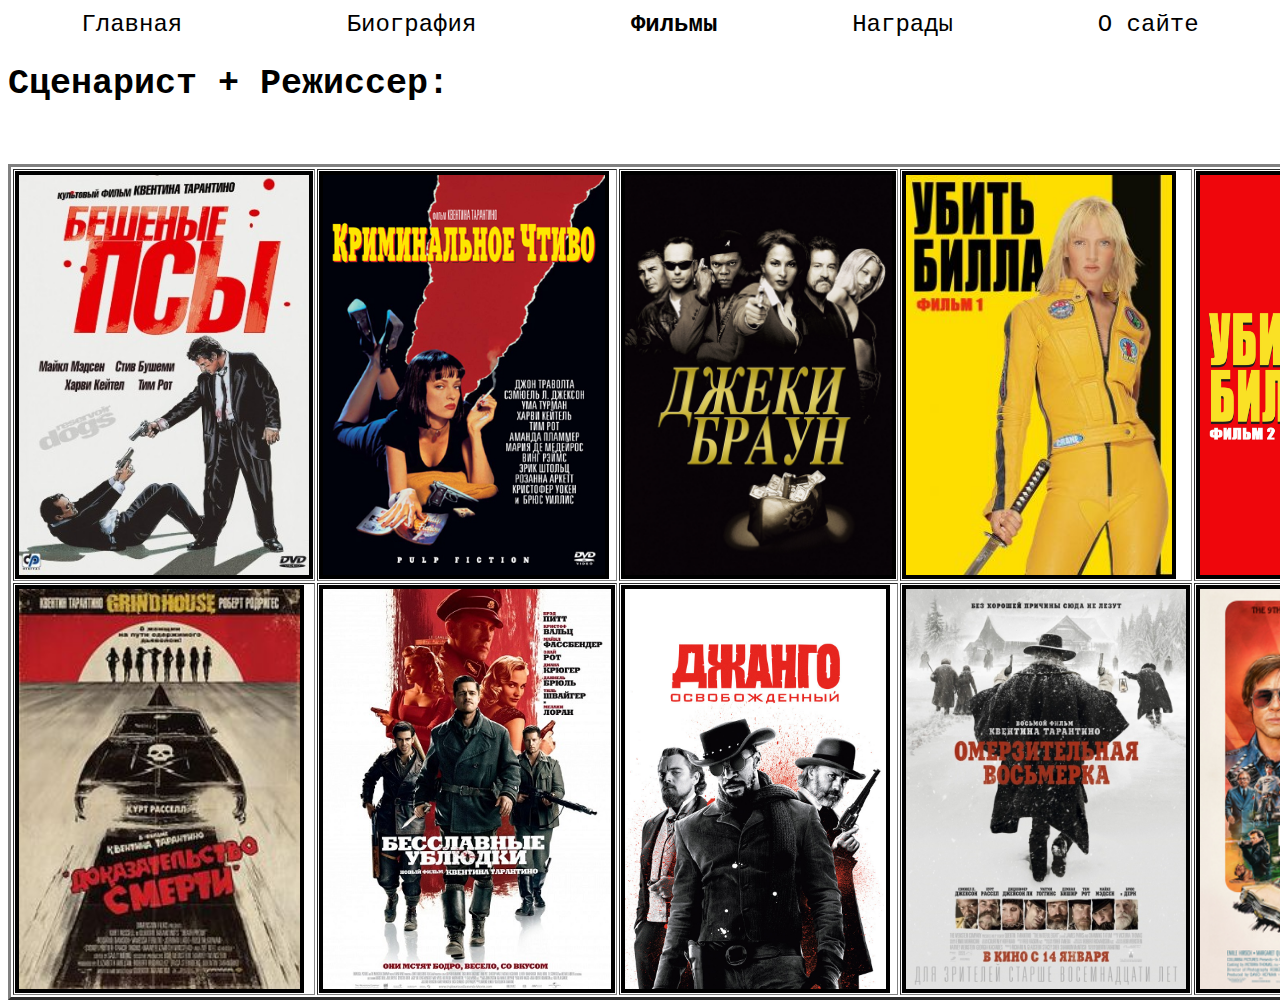
<file: films.html>
<html>
<head><title>Quentin Tarantino </title></head>
<style type="text/css">
a{ text-decoration: none} 
h1{font-family: Courier;
color:black;
font-weight:bold;
font-size: 35px;
text-align:left;}
h2 {font-family: Courier;
color:black;
font-size: 20px;
text-align:left;}
h3 {font-family: Courier;
color:black;
font-weight:bold;
font-size: 35px;
text-align:left;}
h4 {font-family:Courier;
font-style:Italic;
color:black;
font-size: 15px;
text-align:right;}
h5 {font-family: Courier;
color:gray;
font-size: 12px;
text-align:left;}
img {
border-style:solid;
border-width:4px;
border-color:black;
height:400px; }
</style>
<body link=black vlink=black> 
<table width=100%>
<tr>
<td align=center><font size=+2 face=courier><a href=Q.html>Главная</a></font></td>
<td align=center><font size=+2 face=courier><a href=bio.html>Биография</font></td>
<td align=center><font size=+2 face=courier><a href=films.html><b>Фильмы</b></font></td>
<td align=center><font size=+2 face=courier><a href=awards.html>Награды</font></td>
<td align=center><font size=+2 face=courier><a href=osite.html>О сайте</font></td>
</tr>
</table>
<h1>Сценарист + Режиссер:
</h1>
<br></br>
<table align = center width=50% border=3>
<tr>
<td><a href=reservoir.html><img src=dogs.jpg></a></td>
<td><a href=criminal.html><img src=pulp.jpg></a></td>
<td><a href=jeky.html><img src=jeky.jpg></a></td>
<td><a href=kill.html><img src=kill.jpg></a></td>
<td><a href=kill2.html><img src=kill2.jpg></a></td>
</tr>
<tr>
<td><a href=death.html><img src=death.jpg></a></td>
<td><a href=slavnie.html><img src=basterd.jpg></a></td>
<td><a href=jango.html><img src=jango.jpg></a></td>
<td><a href=eight.html><img src=eight.jpg></a></td>
<td><a href=once.html><img src=hollywood.png></a></td>
</tr>
</table>









































































</body>
</html>
</file>
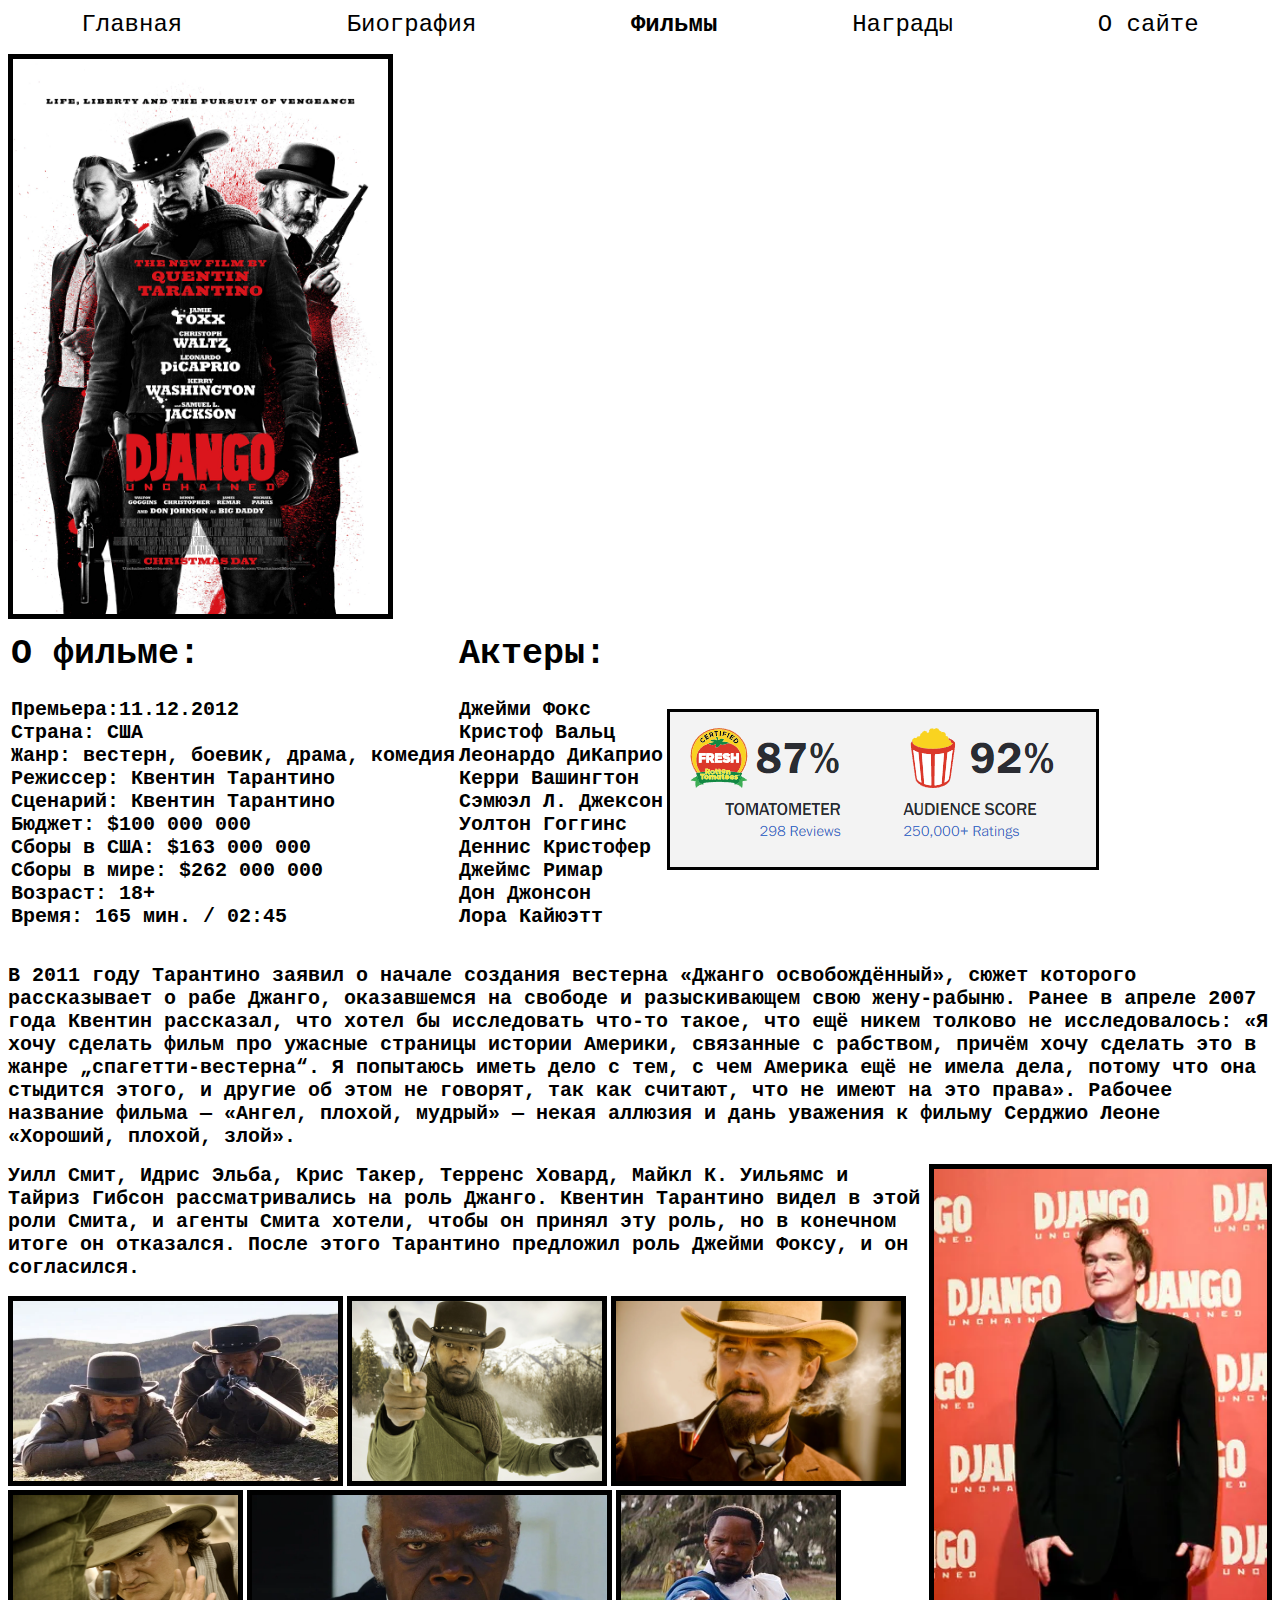
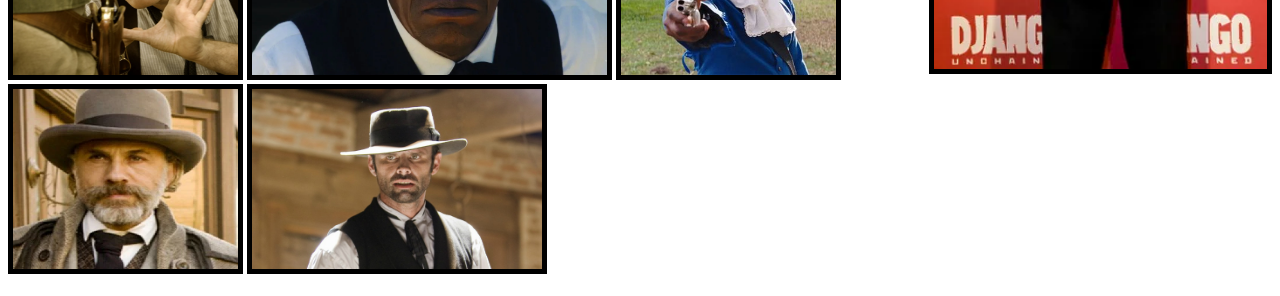
<file: jango.html>
<html>
<head><title>Quentin Tarantino </title></head>
<style type="text/css">
a{ text-decoration: none} 
h1{font-family: Courier;
color:black;
font-weight:bold;
font-size: 35px;
text-align:left;}
h2 {font-family: Courier;
color:black;
font-size: 20px;
text-align:left;}
h4 {font-family: Courier;
color:black;
font-size: 20px;
text-align:right;}
h3{font-family: Courier;
color:black;
font-weight:bold;
font-size: 35px;
text-align:right;}
h5 {font-family: Courier;
color:gray;
font-size: 14px;
text-align:left;}
</style>
<body link=black vlink=black> 
  
<!-- Yandex.Metrika counter -->
<script type="text/javascript">
    (function(m,e,t,r,i,k,a){
        m[i]=m[i]||function(){(m[i].a=m[i].a||[]).push(arguments)};
        m[i].l=1*new Date();
        for (var j = 0; j < document.scripts.length; j++) {if (document.scripts[j].src === r) { return; }}
        k=e.createElement(t),a=e.getElementsByTagName(t)[0],k.async=1,k.src=r,a.parentNode.insertBefore(k,a)
    })(window, document,'script','https://mc.yandex.ru/metrika/tag.js?id=103718450', 'ym');

    ym(103718450, 'init', {ssr:true, webvisor:true, clickmap:true, ecommerce:"dataLayer", accurateTrackBounce:true, trackLinks:true});
</script>
<noscript><div><img src="https://mc.yandex.ru/watch/103718450" style="position:absolute; left:-9999px;" alt="" /></div></noscript>
<!-- /Yandex.Metrika counter -->


<!-- Google tag (gtag.js) -->
<script async src="https://www.googletagmanager.com/gtag/js?id=G-0GYJ93TFB7"></script>
<script>
  window.dataLayer = window.dataLayer || [];
  function gtag(){dataLayer.push(arguments);}
  gtag('js', new Date());

  gtag('config', 'G-0GYJ93TFB7');
</script>
  <!-- Google Tag Manager -->
<script>(function(w,d,s,l,i){w[l]=w[l]||[];w[l].push({'gtm.start':
new Date().getTime(),event:'gtm.js'});var f=d.getElementsByTagName(s)[0],
j=d.createElement(s),dl=l!='dataLayer'?'&l='+l:'';j.async=true;j.src=
'https://www.googletagmanager.com/gtm.js?id='+i+dl;f.parentNode.insertBefore(j,f);
})(window,document,'script','dataLayer','GTM-TH74K592');</script>
<!-- End Google Tag Manager -->
  <!-- Google Tag Manager (noscript) -->
<noscript><iframe src="https://www.googletagmanager.com/ns.html?id=GTM-TH74K592"
height="0" width="0" style="display:none;visibility:hidden"></iframe></noscript>
<!-- End Google Tag Manager (noscript) -->
<table width=100%>
<tr>
<td align=center><font size=+2 face=courier><a href=index.html>Главная</a></font></td>
<td align=center><font size=+2 face=courier><a href=bio.html>Биография</font></td>
<td align=center><font size=+2 face=courier><a href=films.html><b>Фильмы</b></font></td>
<td align=center><font size=+2 face=courier><a href=awards.html>Награды</font></td>
<td align=center><font size=+2 face=courier><a href=osite.html>О сайте</font></td>
</tr>
</table>
<img height=555 border=5 src=dj.jpg align=left vspace=1%>
<br></br>
<table  width=70% >
<tr>
<td><h1> О фильме:
<h2><pre>Премьера:11.12.2012
Страна: США
Жанр: вестерн, боевик, драма, комедия
Режиссер: Квентин Тарантино
Сценарий: Квентин Тарантино
Бюджет: $100 000 000
Сборы в США: $163 000 000
Сборы в мире: $262 000 000
Возраст: 18+
Время: 165 мин. / 02:45
</pre></h2></td>
<td><h1>
Актеры:
</h1>
<h2><pre>
Джейми Фокс
Кристоф Вальц
Леонардо ДиКаприо
Керри Вашингтон
Сэмюэл Л. Джексон
Уолтон Гоггинс
Деннис Кристофер
Джеймс Римар
Дон Джонсон
Лора Кайюэтт
</pre></h2></td>
<td>
<img border=3 src=djj.png>
</td>
</tr>
</table>

<h2>В 2011 году Тарантино заявил о начале создания вестерна «Джанго освобождённый», сюжет которого рассказывает о рабе Джанго, оказавшемся на свободе и разыскивающем свою жену-рабыню. Ранее в апреле 2007 года Квентин рассказал, что хотел бы исследовать что-то такое, что ещё никем толково не исследовалось: «Я хочу сделать фильм про ужасные страницы истории Америки, связанные с рабством, причём хочу сделать это в жанре „спагетти-вестерна“. Я попытаюсь иметь дело с тем, с чем Америка ещё не имела дела, потому что она стыдится этого, и другие об этом не говорят, так как считают, что не имеют на это права». Рабочее название фильма — «Ангел, плохой, мудрый» — некая аллюзия и дань уважения к фильму Серджио Леоне «Хороший, плохой, злой». 
</h2>
<img src=dd1.jpg align=right height=500px border=5 >
<h2>Уилл Смит, Идрис Эльба, Крис Такер, Терренс Ховард, Майкл К. Уильямс и Тайриз Гибсон рассматривались на роль Джанго. Квентин Тарантино видел в этой роли Смита, и агенты Смита хотели, чтобы он принял эту роль, но в конечном итоге он отказался. После этого Тарантино предложил роль Джейми Фоксу, и он согласился.
</h2>
<img height=180px width=325px border=5 src=d2.jpg>
<img height=180px width=250px border=5 src=d5.jpg>
<img height=180px width=285px border=5 src=d3.jpg>
<img height=180px width=225px border=5 src=d4.jpg>

<img height=180px width=355px border=5 src=d1.jpg>
<img height=180px width=215px border=5 src=d6.jpg>
<img height=180px width=225px border=5 src=d7.jpg>
<img height=180px width=290px border=5 src=d8.jpg>



















</body>

</html>
</file>
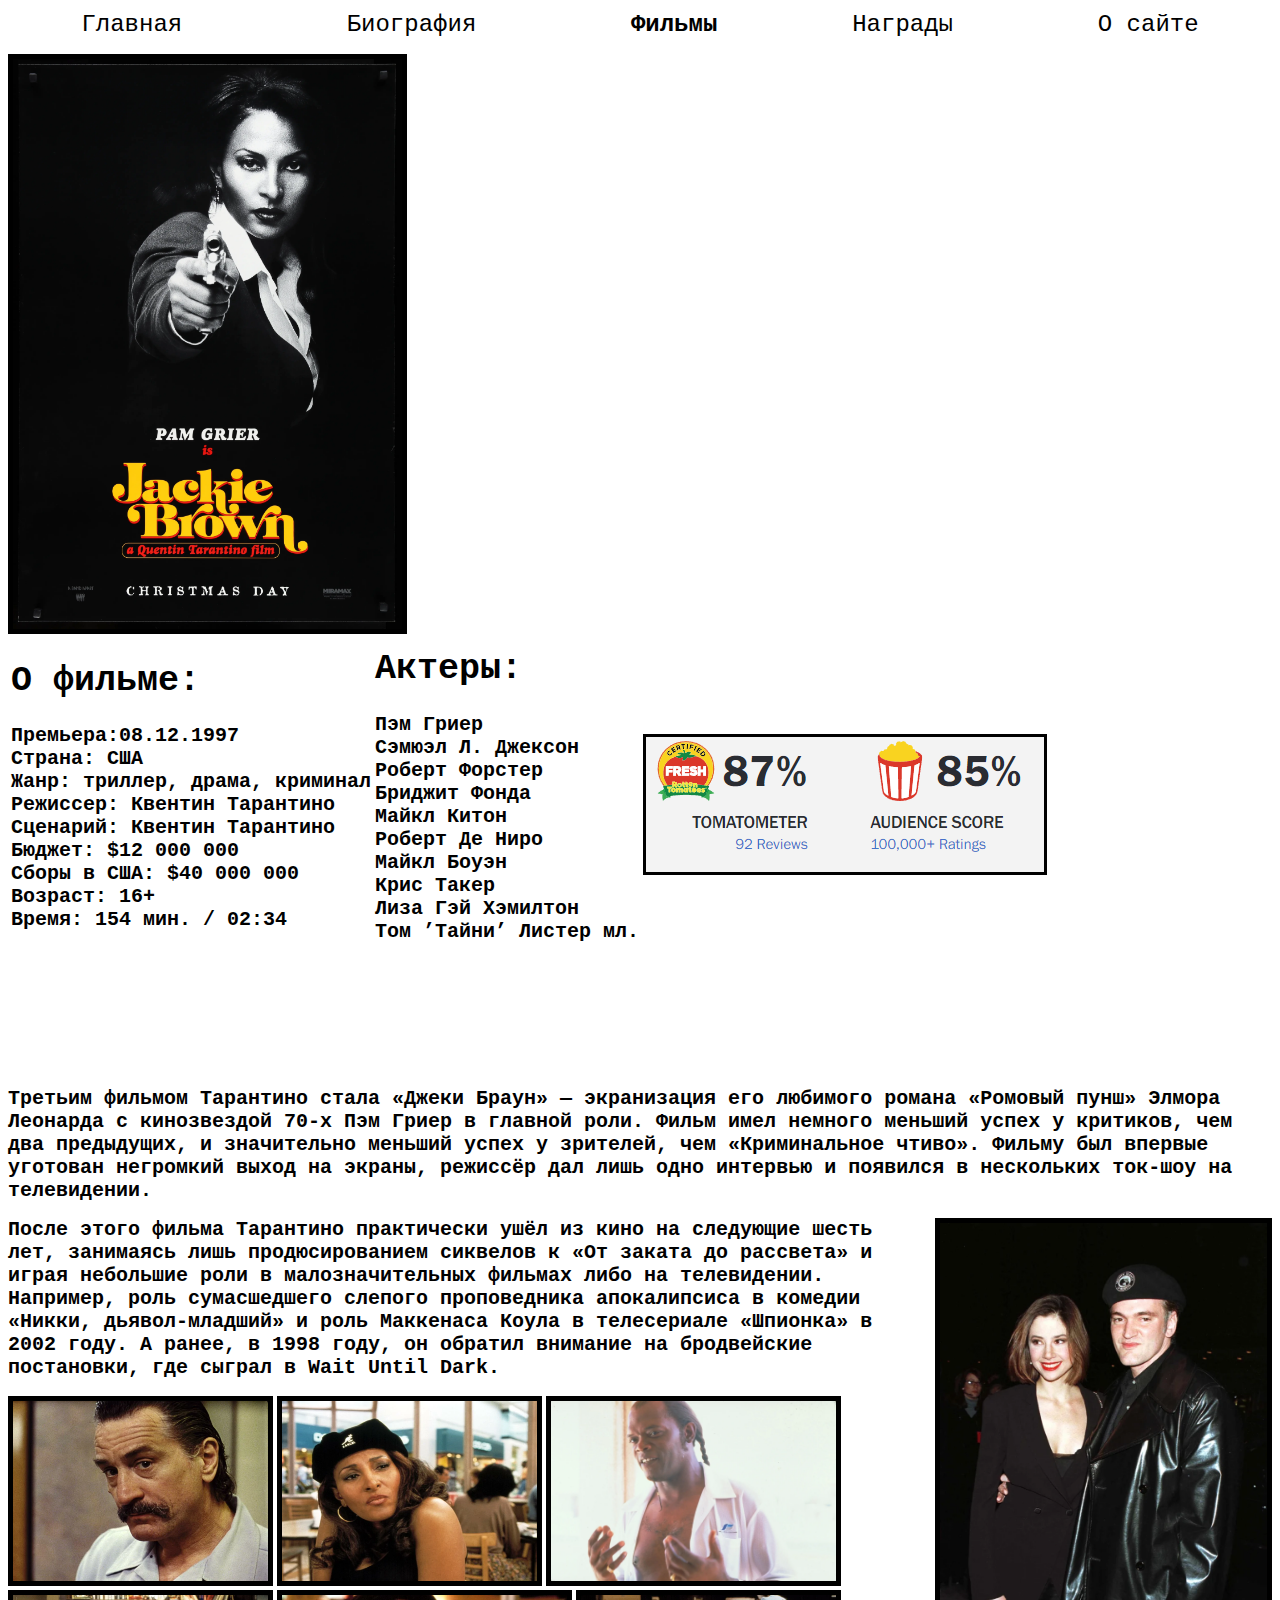
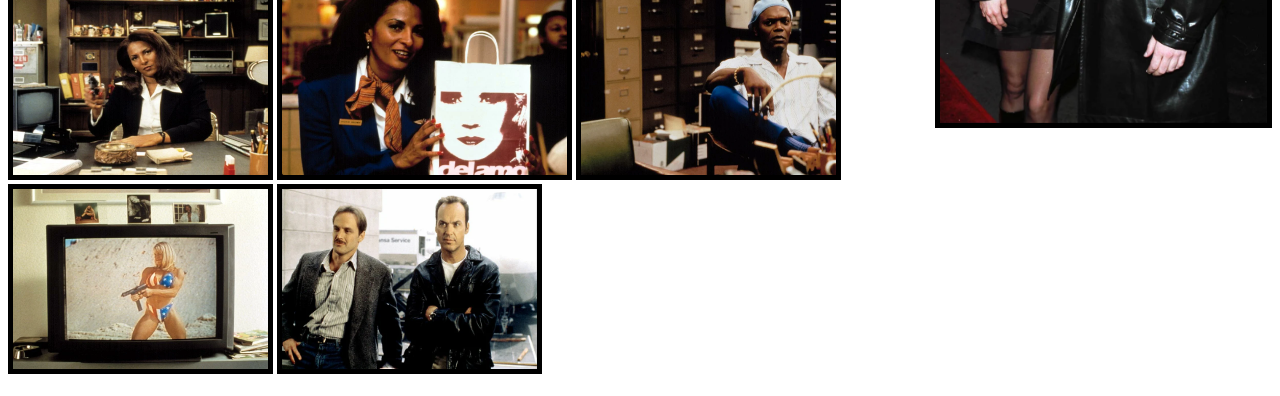
<file: jeky.html>
<html>
<head><title>Quentin Tarantino </title></head>
<style type="text/css">
a{ text-decoration: none} 
h1{font-family: Courier;
color:black;
font-weight:bold;
font-size: 35px;
text-align:left;}
h2 {font-family: Courier;
color:black;
font-size: 20px;
text-align:left;}
h4 {font-family: Courier;
color:black;
font-size: 20px;
text-align:right;}
h3{font-family: Courier;
color:black;
font-weight:bold;
font-size: 35px;
text-align:right;}
h5 {font-family: Courier;
color:gray;
font-size: 14px;
text-align:left;}
</style>
<body link=black vlink=black> 
  
<!-- Yandex.Metrika counter -->
<script type="text/javascript">
    (function(m,e,t,r,i,k,a){
        m[i]=m[i]||function(){(m[i].a=m[i].a||[]).push(arguments)};
        m[i].l=1*new Date();
        for (var j = 0; j < document.scripts.length; j++) {if (document.scripts[j].src === r) { return; }}
        k=e.createElement(t),a=e.getElementsByTagName(t)[0],k.async=1,k.src=r,a.parentNode.insertBefore(k,a)
    })(window, document,'script','https://mc.yandex.ru/metrika/tag.js?id=103718450', 'ym');

    ym(103718450, 'init', {ssr:true, webvisor:true, clickmap:true, ecommerce:"dataLayer", accurateTrackBounce:true, trackLinks:true});
</script>
<noscript><div><img src="https://mc.yandex.ru/watch/103718450" style="position:absolute; left:-9999px;" alt="" /></div></noscript>
<!-- /Yandex.Metrika counter -->



<table width=100%>
<tr>
<td align=center><font size=+2 face=courier><a href=index.html>Главная</a></font></td>
<td align=center><font size=+2 face=courier><a href=bio.html>Биография</font></td>
<td align=center><font size=+2 face=courier><a href=films.html><b>Фильмы</b></font></td>
<td align=center><font size=+2 face=courier><a href=awards.html>Награды</font></td>
<td align=center><font size=+2 face=courier><a href=osite.html>О сайте</font></td>
</tr>
</table>
<img height=570 border=5 src=j11.jpg align=left vspace=1%>
<br></br>
<table  width=70% >
<tr>
<td><h1> О фильме:
<h2><pre>Премьера:08.12.1997
Страна: США
Жанр: триллер, драма, криминал
Режиссер: Квентин Тарантино
Сценарий: Квентин Тарантино
Бюджет: $12 000 000
Сборы в США: $40 000 000
Возраст: 16+
Время: 154 мин. / 02:34
</pre></h2></td>
<td><h1>
Актеры:
</h1>
<h2><pre>
Пэм Гриер
Сэмюэл Л. Джексон
Роберт Форстер
Бриджит Фонда
Майкл Китон
Роберт Де Ниро
Майкл Боуэн
Крис Такер
Лиза Гэй Хэмилтон
Том ’Тайни’ Листер мл.
</pre></h2></td>
<td>
<img border=3 src=j22.png>
</td>
</tr>
</table>
<br></br><br></br><br></br>
<h2>Третьим фильмом Тарантино стала «Джеки Браун» — экранизация его любимого романа «Ромовый пунш» Элмора Леонарда с кинозвездой 70-х Пэм Гриер в главной роли. Фильм имел немного меньший успех у критиков, чем два предыдущих, и значительно меньший успех у зрителей, чем «Криминальное чтиво». Фильму был впервые уготован негромкий выход на экраны, режиссёр дал лишь одно интервью и появился в нескольких ток-шоу на телевидении.
</h2>
<img src=j222.jpg align=right height=500px border=5 >
<h2>
После этого фильма Тарантино практически ушёл из кино на следующие шесть лет, занимаясь лишь продюсированием сиквелов к «От заката до рассвета» и играя небольшие роли в малозначительных фильмах либо на телевидении. Например, роль сумасшедшего слепого проповедника апокалипсиса в комедии «Никки, дьявол-младший» и роль Маккенаса Коула в телесериале «Шпионка» в 2002 году. А ранее, в 1998 году, он обратил внимание на бродвейские постановки, где сыграл в Wait Until Dark.
</h2>
<img height=180px width=255px border=5 src=j1.jpg>
<img height=180px width=255px border=5 src=j2.jpg>
<img height=180px width=285px border=5 src=j7.jpg>
<img height=180px width=255px border=5 src=j6.jpg>
<img height=180px width=285px border=5 src=j4.jpg>
<img height=180px width=255px border=5 src=j5.jpg>
<img height=180px width=255px border=5 src=j3.jpg>
<img height=180px width=255px border=5 src=j8.jpg>





















</body>

</html>
</file>
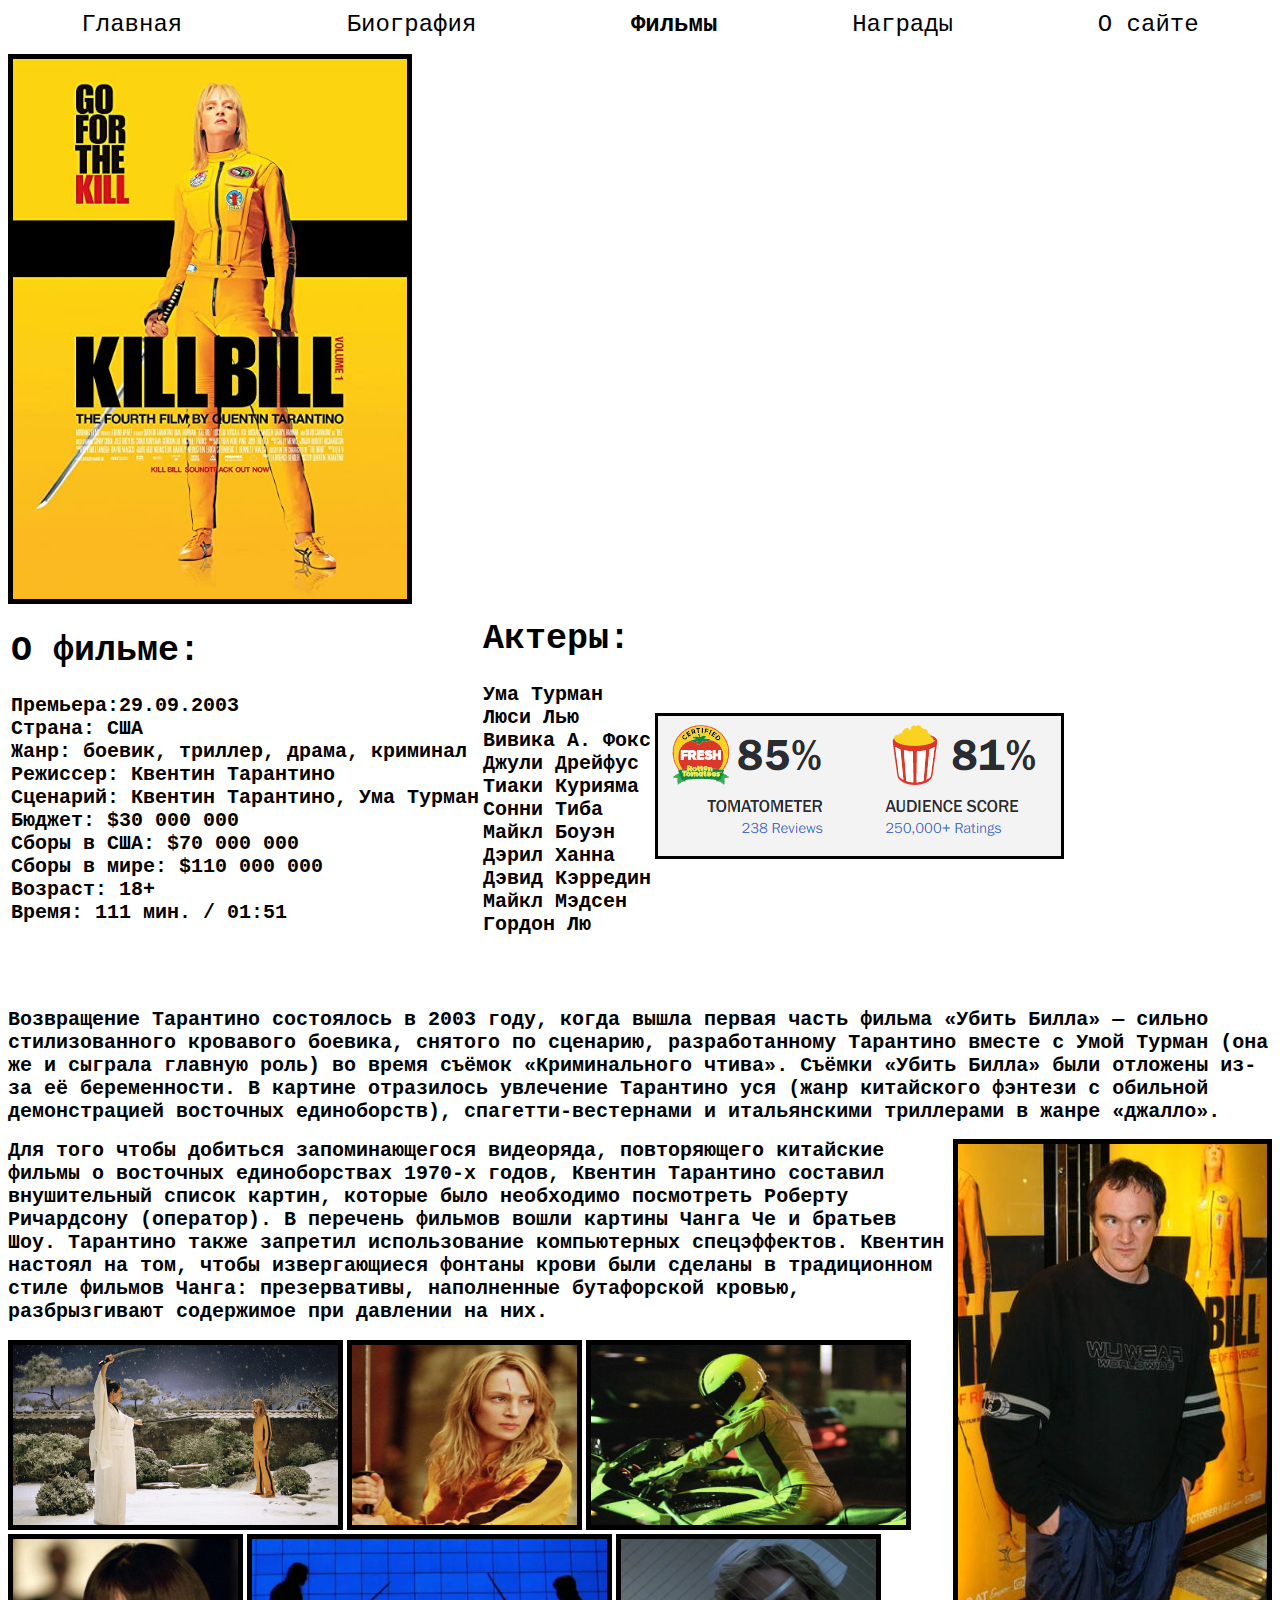
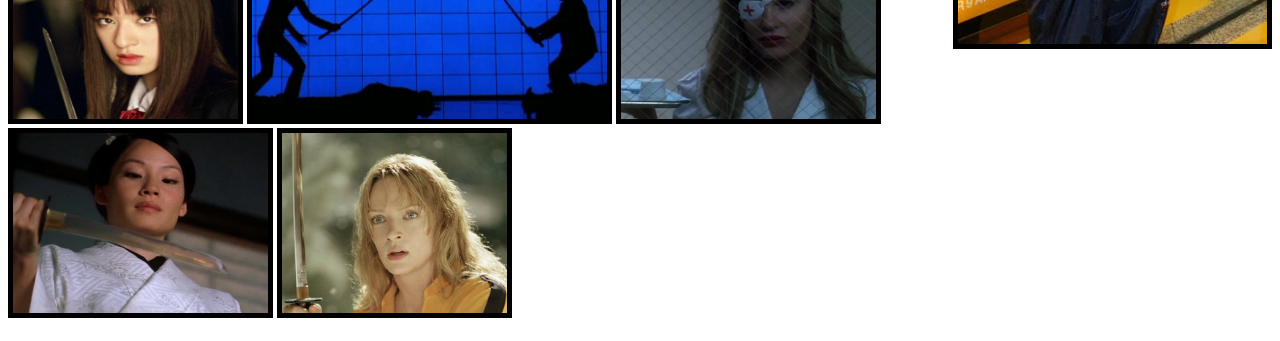
<file: kill.html>
<html>
<head><title>Quentin Tarantino </title></head>
<style type="text/css">
a{ text-decoration: none} 
h1{font-family: Courier;
color:black;
font-weight:bold;
font-size: 35px;
text-align:left;}
h2 {font-family: Courier;
color:black;
font-size: 20px;
text-align:left;}
h4 {font-family: Courier;
color:black;
font-size: 20px;
text-align:right;}
h3{font-family: Courier;
color:black;
font-weight:bold;
font-size: 35px;
text-align:right;}
h5 {font-family: Courier;
color:gray;
font-size: 14px;
text-align:left;}
</style>
<body link=black vlink=black> 
  
<!-- Yandex.Metrika counter -->
<script type="text/javascript">
    (function(m,e,t,r,i,k,a){
        m[i]=m[i]||function(){(m[i].a=m[i].a||[]).push(arguments)};
        m[i].l=1*new Date();
        for (var j = 0; j < document.scripts.length; j++) {if (document.scripts[j].src === r) { return; }}
        k=e.createElement(t),a=e.getElementsByTagName(t)[0],k.async=1,k.src=r,a.parentNode.insertBefore(k,a)
    })(window, document,'script','https://mc.yandex.ru/metrika/tag.js?id=103718450', 'ym');

    ym(103718450, 'init', {ssr:true, webvisor:true, clickmap:true, ecommerce:"dataLayer", accurateTrackBounce:true, trackLinks:true});
</script>
<noscript><div><img src="https://mc.yandex.ru/watch/103718450" style="position:absolute; left:-9999px;" alt="" /></div></noscript>
<!-- /Yandex.Metrika counter -->



<table width=100%>
<tr>
<td align=center><font size=+2 face=courier><a href=index.html>Главная</a></font></td>
<td align=center><font size=+2 face=courier><a href=bio.html>Биография</font></td>
<td align=center><font size=+2 face=courier><a href=films.html><b>Фильмы</b></font></td>
<td align=center><font size=+2 face=courier><a href=awards.html>Награды</font></td>
<td align=center><font size=+2 face=courier><a href=osite.html>О сайте</font></td>
</tr>
</table>
<img height=540 border=5 src=killb.jpg align=left vspace=1%>
<br></br>
<table  width=70% >
<tr>
<td><h1> О фильме:
<h2><pre>Премьера:29.09.2003
Страна: США
Жанр: боевик, триллер, драма, криминал
Режиссер: Квентин Тарантино
Сценарий: Квентин Тарантино, Ума Турман
Бюджет: $30 000 000
Сборы в США: $70 000 000
Сборы в мире: $110 000 000
Возраст: 18+
Время: 111 мин. / 01:51
</pre></h2></td>
<td><h1>
Актеры:
</h1>
<h2><pre>
Ума Турман
Люси Лью
Вивика А. Фокс
Джули Дрейфус
Тиаки Курияма
Сонни Тиба
Майкл Боуэн
Дэрил Ханна
Дэвид Кэрредин
Майкл Мэдсен
Гордон Лю
</pre></h2></td>
<td>
<img border=3 src=killbb.png>
</td>
</tr>
</table>
<br></br>
<h2>Возвращение Тарантино состоялось в 2003 году, когда вышла первая часть фильма «Убить Билла» — сильно стилизованного кровавого боевика, снятого по сценарию, разработанному Тарантино вместе с Умой Турман (она же и сыграла главную роль) во время съёмок «Криминального чтива». Съёмки «Убить Билла» были отложены из-за её беременности. В картине отразилось увлечение Тарантино уся (жанр китайского фэнтези с обильной демонстрацией восточных единоборств), спагетти-вестернами и итальянскими триллерами в жанре «джалло». 
</h2>
<img src=k9.jpg align=right height=500px border=5 >
<h2>Для того чтобы добиться запоминающегося видеоряда, повторяющего китайские фильмы о восточных единоборствах 1970-х годов, Квентин Тарантино составил внушительный список картин, которые было необходимо посмотреть Роберту Ричардсону (оператор). В перечень фильмов вошли картины Чанга Че и братьев Шоу. Тарантино также запретил использование компьютерных спецэффектов. Квентин настоял на том, чтобы извергающиеся фонтаны крови были сделаны в традиционном стиле фильмов Чанга: презервативы, наполненные бутафорской кровью, разбрызгивают содержимое при давлении на них.</h2>
<img height=180px width=325px border=5 src=k1.jpg>
<img height=180px width=225px border=5 src=k2.jpg>
<img height=180px width=315px border=5 src=k3.png>
<img height=180px width=225px border=5 src=k8.png>

<img height=180px width=355px border=5 src=k4.png>
<img height=180px width=255px border=5 src=k5.png>
<img height=180px width=255px border=5 src=k6.png>
<img height=180px width=225px border=5 src=k7.png>



















</body>

</html>
</file>
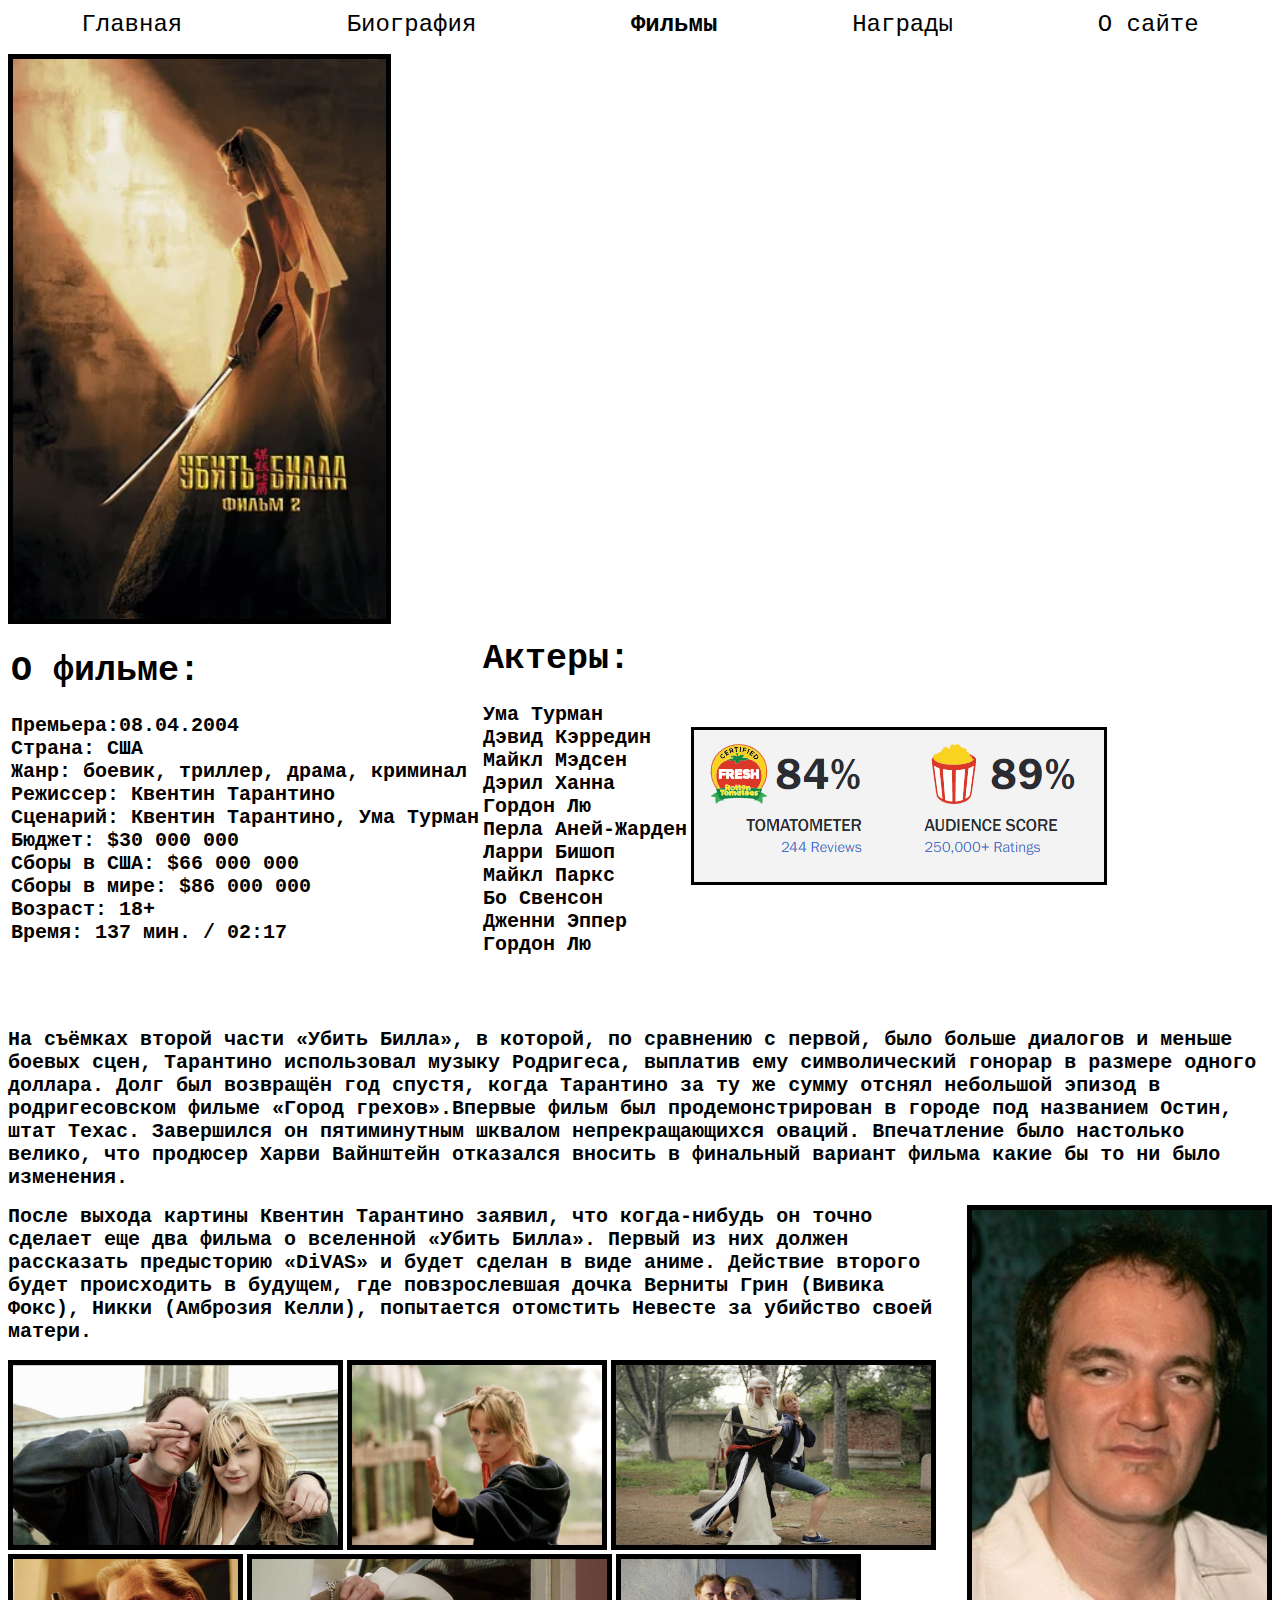
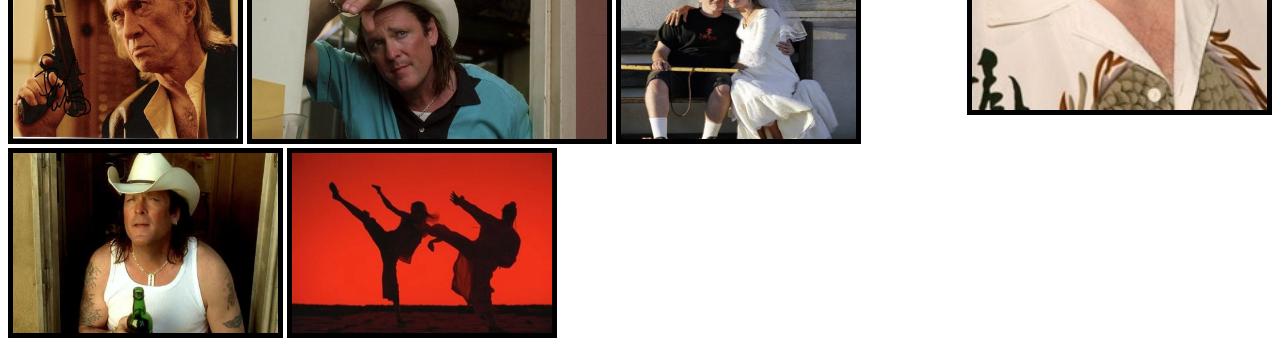
<file: kill2.html>
<html>
<head><title>Quentin Tarantino </title></head>
<style type="text/css">
a{ text-decoration: none} 
h1{font-family: Courier;
color:black;
font-weight:bold;
font-size: 35px;
text-align:left;}
h2 {font-family: Courier;
color:black;
font-size: 20px;
text-align:left;}
h4 {font-family: Courier;
color:black;
font-size: 20px;
text-align:right;}
h3{font-family: Courier;
color:black;
font-weight:bold;
font-size: 35px;
text-align:right;}
h5 {font-family: Courier;
color:gray;
font-size: 14px;
text-align:left;}
</style>
<body link=black vlink=black> 
  
<!-- Yandex.Metrika counter -->
<script type="text/javascript">
    (function(m,e,t,r,i,k,a){
        m[i]=m[i]||function(){(m[i].a=m[i].a||[]).push(arguments)};
        m[i].l=1*new Date();
        for (var j = 0; j < document.scripts.length; j++) {if (document.scripts[j].src === r) { return; }}
        k=e.createElement(t),a=e.getElementsByTagName(t)[0],k.async=1,k.src=r,a.parentNode.insertBefore(k,a)
    })(window, document,'script','https://mc.yandex.ru/metrika/tag.js?id=103718450', 'ym');

    ym(103718450, 'init', {ssr:true, webvisor:true, clickmap:true, ecommerce:"dataLayer", accurateTrackBounce:true, trackLinks:true});
</script>
<noscript><div><img src="https://mc.yandex.ru/watch/103718450" style="position:absolute; left:-9999px;" alt="" /></div></noscript>
<!-- /Yandex.Metrika counter -->
<!-- Google tag (gtag.js) -->
<script async src="https://www.googletagmanager.com/gtag/js?id=G-0GYJ93TFB7"></script>
<script>
  window.dataLayer = window.dataLayer || [];
  function gtag(){dataLayer.push(arguments);}
  gtag('js', new Date());

  gtag('config', 'G-0GYJ93TFB7');
</script>


<table width=100%>
<tr>
<td align=center><font size=+2 face=courier><a href=index.html>Главная</a></font></td>
<td align=center><font size=+2 face=courier><a href=bio.html>Биография</font></td>
<td align=center><font size=+2 face=courier><a href=films.html><b>Фильмы</b></font></td>
<td align=center><font size=+2 face=courier><a href=awards.html>Награды</font></td>
<td align=center><font size=+2 face=courier><a href=osite.html>О сайте</font></td>
</tr>
</table>
<img height=560 border=5 src=bb2.jpg align=left vspace=1%>
<br></br>
<table  width=70% >
<tr>
<td><h1> О фильме:
<h2><pre>Премьера:08.04.2004
Страна: США
Жанр: боевик, триллер, драма, криминал
Режиссер: Квентин Тарантино
Сценарий: Квентин Тарантино, Ума Турман
Бюджет: $30 000 000
Сборы в США: $66 000 000
Сборы в мире: $86 000 000
Возраст: 18+
Время: 137 мин. / 02:17
</pre></h2></td>
<td><h1>
Актеры:
</h1>
<h2><pre>
Ума Турман
Дэвид Кэрредин
Майкл Мэдсен
Дэрил Ханна
Гордон Лю
Перла Аней-Жарден
Ларри Бишоп
Майкл Паркс
Бо Свенсон
Дженни Эппер
Гордон Лю
</pre></h2></td>
<td>
<img border=3 src=bb22.png>
</td>
</tr>
</table>
<br></br>
<h2>На съёмках второй части «Убить Билла», в которой, по сравнению с первой, было больше диалогов и меньше боевых сцен, Тарантино использовал музыку Родригеса, выплатив ему символический гонорар в размере одного доллара. Долг был возвращён год спустя, когда Тарантино за ту же сумму отснял небольшой эпизод в родригесовском фильме «Город грехов».Впервые фильм был продемонстрирован в городе под названием Остин, штат Техас. Завершился он пятиминутным шквалом непрекращающихся оваций. Впечатление было настолько велико, что продюсер Харви Вайнштейн отказался вносить в финальный вариант фильма какие бы то ни было изменения.
</h2>
<img src=b9.jpg align=right height=500px border=5 >
<h2>После выхода картины Квентин Тарантино заявил, что когда-нибудь он точно сделает еще два фильма о вселенной «Убить Билла». Первый из них должен рассказать предысторию «DiVAS» и будет сделан в виде аниме. Действие второго будет происходить в будущем, где повзрослевшая дочка Верниты Грин (Вивика Фокс), Никки (Амброзия Келли), попытается отомстить Невесте за убийство своей матери.
</h2>
<img height=180px width=325px border=5 src=b2.jpg>
<img height=180px width=250px border=5 src=b1.jpg>
<img height=180px width=315px border=5 src=b3.jpg>
<img height=180px width=225px border=5 src=b4.jpg>

<img height=180px width=355px border=5 src=b5.jpg>
<img height=180px width=235px border=5 src=b6.png>
<img height=180px width=265px border=5 src=b7.png>
<img height=180px width=260px border=5 src=b8.jpg>



















</body>

</html>
</file>
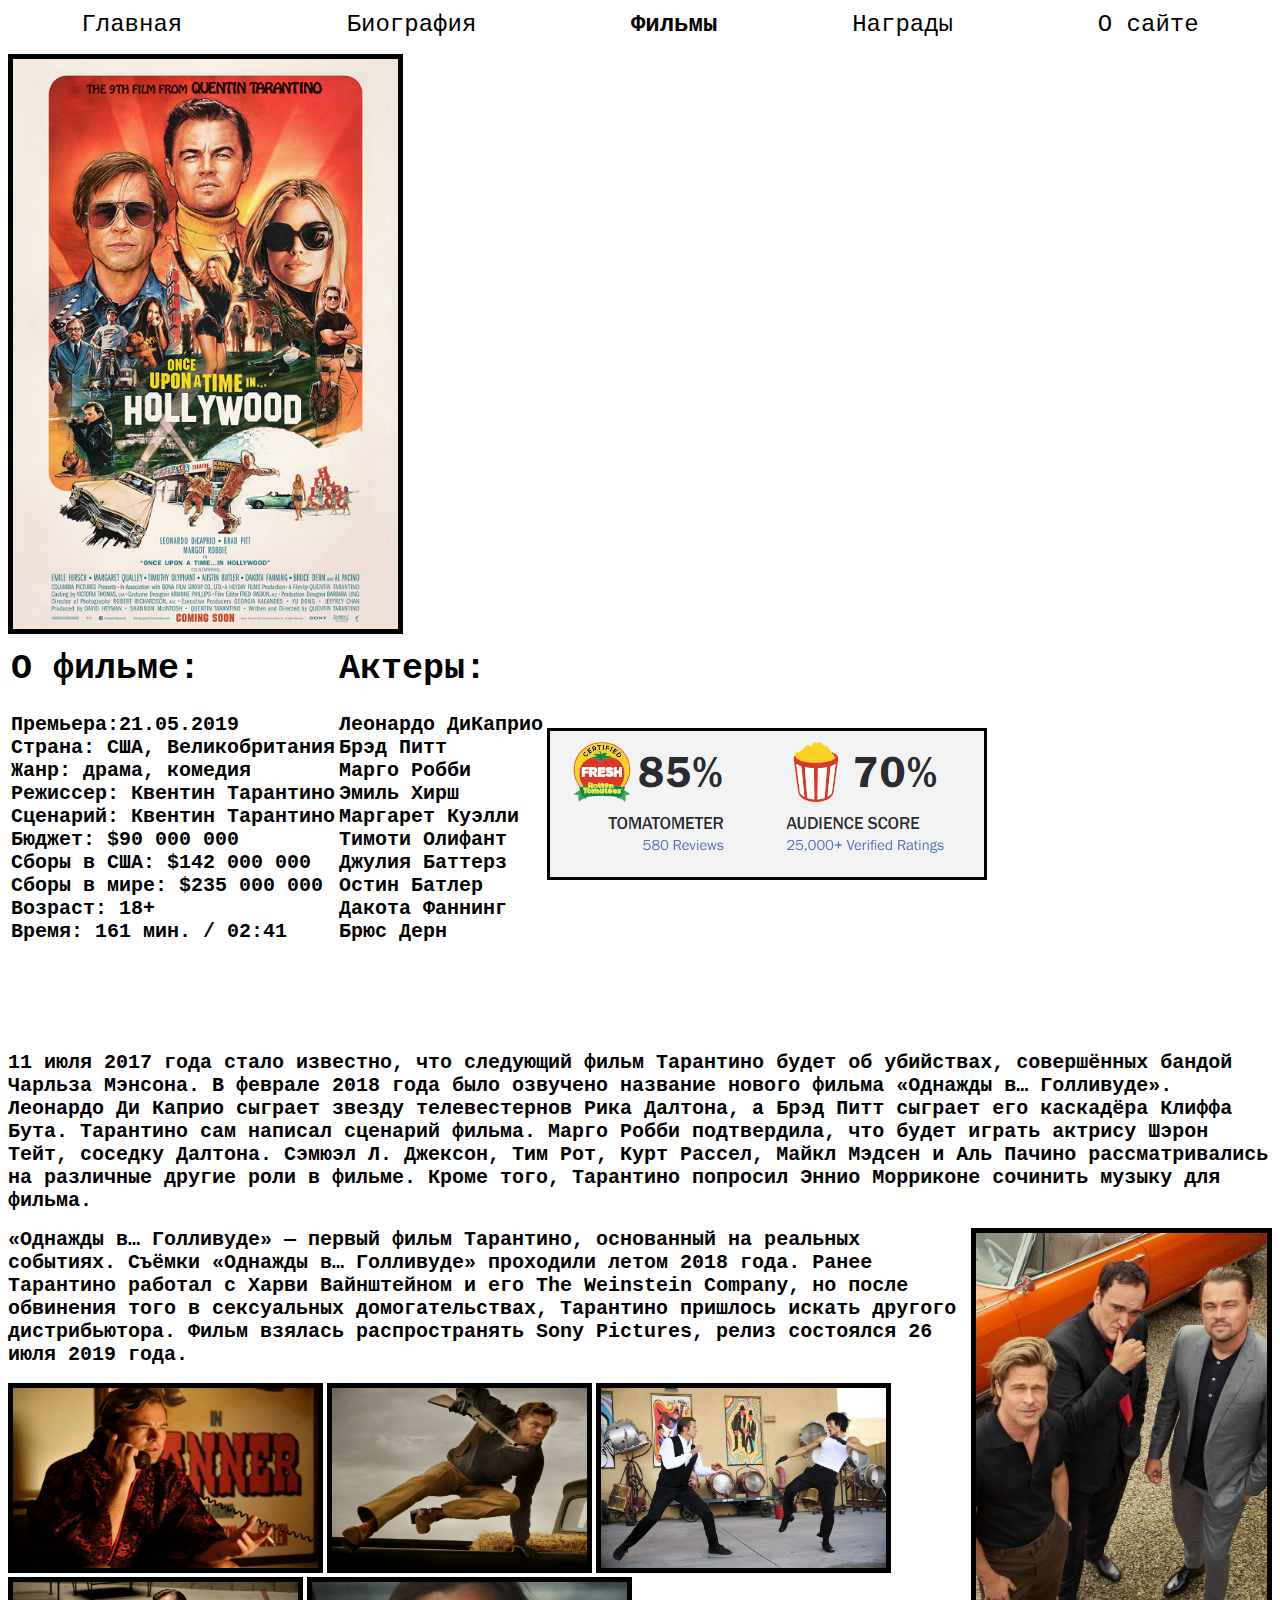
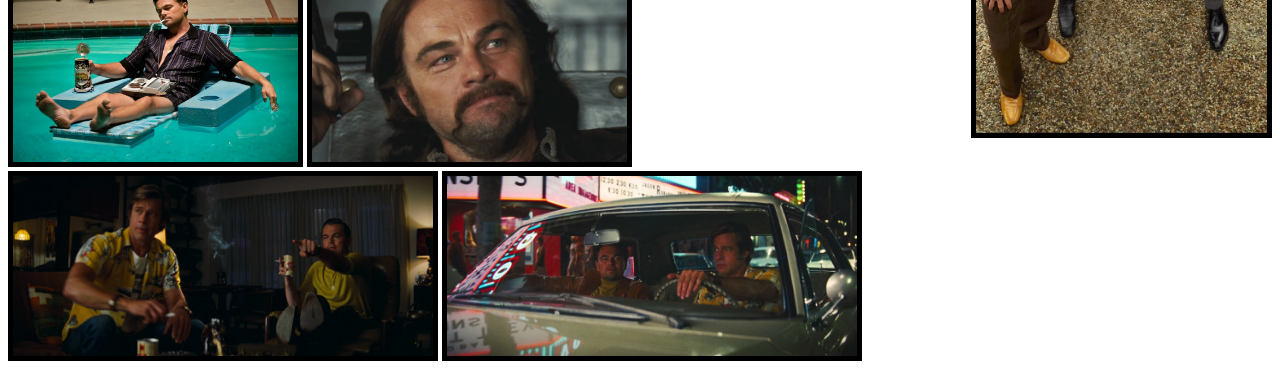
<file: once.html>
<html>
<head><title>Quentin Tarantino </title></head>
<style type="text/css">
a{ text-decoration: none} 
h1{font-family: Courier;
color:black;
font-weight:bold;
font-size: 35px;
text-align:left;}
h2 {font-family: Courier;
color:black;
font-size: 20px;
text-align:left;}
h4 {font-family: Courier;
color:black;
font-size: 20px;
text-align:right;}
h3{font-family: Courier;
color:black;
font-weight:bold;
font-size: 35px;
text-align:right;}
h5 {font-family: Courier;
color:gray;
font-size: 14px;
text-align:left;}
</style>
<body link=black vlink=black> 
  
<!-- Yandex.Metrika counter -->
<script type="text/javascript">
    (function(m,e,t,r,i,k,a){
        m[i]=m[i]||function(){(m[i].a=m[i].a||[]).push(arguments)};
        m[i].l=1*new Date();
        for (var j = 0; j < document.scripts.length; j++) {if (document.scripts[j].src === r) { return; }}
        k=e.createElement(t),a=e.getElementsByTagName(t)[0],k.async=1,k.src=r,a.parentNode.insertBefore(k,a)
    })(window, document,'script','https://mc.yandex.ru/metrika/tag.js?id=103718450', 'ym');

    ym(103718450, 'init', {ssr:true, webvisor:true, clickmap:true, ecommerce:"dataLayer", accurateTrackBounce:true, trackLinks:true});
</script>
<noscript><div><img src="https://mc.yandex.ru/watch/103718450" style="position:absolute; left:-9999px;" alt="" /></div></noscript>
<!-- /Yandex.Metrika counter -->



<table width=100%>
<tr>
<td align=center><font size=+2 face=courier><a href=index.html>Главная</a></font></td>
<td align=center><font size=+2 face=courier><a href=bio.html>Биография</font></td>
<td align=center><font size=+2 face=courier><a href=films.html><b>Фильмы</b></font></td>
<td align=center><font size=+2 face=courier><a href=awards.html>Награды</font></td>
<td align=center><font size=+2 face=courier><a href=osite.html>О сайте</font></td>
</tr>
</table>
<img height=570 border=5 src=once.jpg align=left vspace=1%>
<br></br>
<table  width=70% >
<tr>
<td><h1> О фильме:
<h2><pre>Премьера:21.05.2019
Страна: США, Великобритания
Жанр: драма, комедия
Режиссер: Квентин Тарантино
Сценарий: Квентин Тарантино
Бюджет: $90 000 000
Сборы в США: $142 000 000
Сборы в мире: $235 000 000
Возраст: 18+
Время: 161 мин. / 02:41
</pre></h2></td>
<td><h1>
Актеры:
</h1>
<h2><pre>
Леонардо ДиКаприо
Брэд Питт
Марго Робби
Эмиль Хирш
Маргарет Куэлли
Тимоти Олифант
Джулия Баттерз
Остин Батлер
Дакота Фаннинг
Брюс Дерн
</pre></h2></td>
<td>
<img border=3 src=once111.png>
</td>
</tr>
</table>
<br></br><br></br>
<h2>11 июля 2017 года стало известно, что следующий фильм Тарантино будет об убийствах, совершённых бандой Чарльза Мэнсона. В феврале 2018 года было озвучено название нового фильма «Однажды в… Голливуде». Леонардо Ди Каприо сыграет звезду телевестернов Рика Далтона, а Брэд Питт сыграет его каскадёра Клиффа Бута. Тарантино сам написал сценарий фильма. Марго Робби подтвердила, что будет играть актрису Шэрон Тейт, соседку Далтона. Сэмюэл Л. Джексон, Тим Рот, Курт Рассел, Майкл Мэдсен и Аль Пачино рассматривались на различные другие роли в фильме. Кроме того, Тарантино попросил Эннио Морриконе сочинить музыку для фильма. 
</h2>
<img src=o111.jpg align=right height=500px border=5 >
<h2>
«Однажды в… Голливуде» — первый фильм Тарантино, основанный на реальных событиях. Съёмки «Однажды в… Голливуде» проходили летом 2018 года. Ранее Тарантино работал с Харви Вайнштейном и его The Weinstein Company, но после обвинения того в сексуальных домогательствах, Тарантино пришлось искать другого дистрибьютора. Фильм взялась распространять Sony Pictures, релиз состоялся 26 июля 2019 года.
</h2>
<img height=180px width=305px border=5 src=once3.jpg>
<img height=180px width=255px border=5 src=o3.jpg>
<img height=180px width=285px border=5 src=once2.jpg>
<img height=180px width=285px border=5 src=o1.jpg>
<img height=180px width=315px border=5 src=o2.jpg>
<img height=180px width=420px border=5 src=o33.jpg>
<img height=180px width=410px border=5 src=o34.jpg>





















</body>

</html>
</file>
<file: style.css>
:root{
  --bg:#f7f8fb; --card:#ffffff; --accent:#0b66c3; --muted:#666;
  --maxw:960px;
  font-family: Inter, system-ui, -apple-system, "Segoe UI", Roboto, "Helvetica Neue", Arial;
}
*{box-sizing:border-box}
body{
  margin:0; background:var(--bg); color:#111; line-height:1.5;
}
.container{max-width:var(--maxw); margin:28px auto; padding:0 16px;}
.site-header, .site-footer{
  background:linear-gradient(90deg, #fff, #f1f6fb);
  border-bottom:1px solid #e6eef9;
  padding:18px 0;
}
.header-inner{display:flex; align-items:center; justify-content:space-between; gap:12px}
.brand{display:flex; align-items:center; gap:12px; text-decoration:none; color:inherit}
.brand .logo{width:48px; height:48px; background:var(--accent); color:#fff; display:flex; align-items:center; justify-content:center; border-radius:8px; font-weight:700}
.nav{display:flex; gap:12px}
.nav a{color:var(--accent); text-decoration:none; font-weight:600}
.hero{background:var(--card); padding:22px; border-radius:10px; box-shadow:0 6px 18px rgba(13,40,80,0.06)}
.grid{display:grid; grid-template-columns:repeat(auto-fit,minmax(220px,1fr)); gap:16px; margin-top:16px}
.card{background:var(--card); padding:16px; border-radius:8px; box-shadow:0 6px 14px rgba(13,40,80,0.04)}
h1{margin:0 0 12px 0; font-size:1.4rem}
h2{margin:8px 0 10px; font-size:1.1rem; color:#0b274b}
p{margin:0 0 10px}
.skill-list{display:flex; gap:8px; flex-wrap:wrap; margin-top:8px}
.skill{background:#eef6ff; color:var(--accent); padding:6px 8px; border-radius:6px; font-size:0.95rem}
.btn{display:inline-block; background:var(--accent); color:#fff; padding:10px 14px; border-radius:8px; text-decoration:none; font-weight:600}
.meta{color:var(--muted); font-size:0.9rem}
.article{max-width:70ch}
.footer-inner{display:flex; justify-content:space-between; align-items:center; gap:12px; flex-wrap:wrap}
.small{font-size:0.9rem; color:var(--muted)}
a.inline-link{color:var(--accent); text-decoration:underline}
@media (max-width:540px){.header-inner{flex-direction:column; align-items:flex-start}}
</file>
